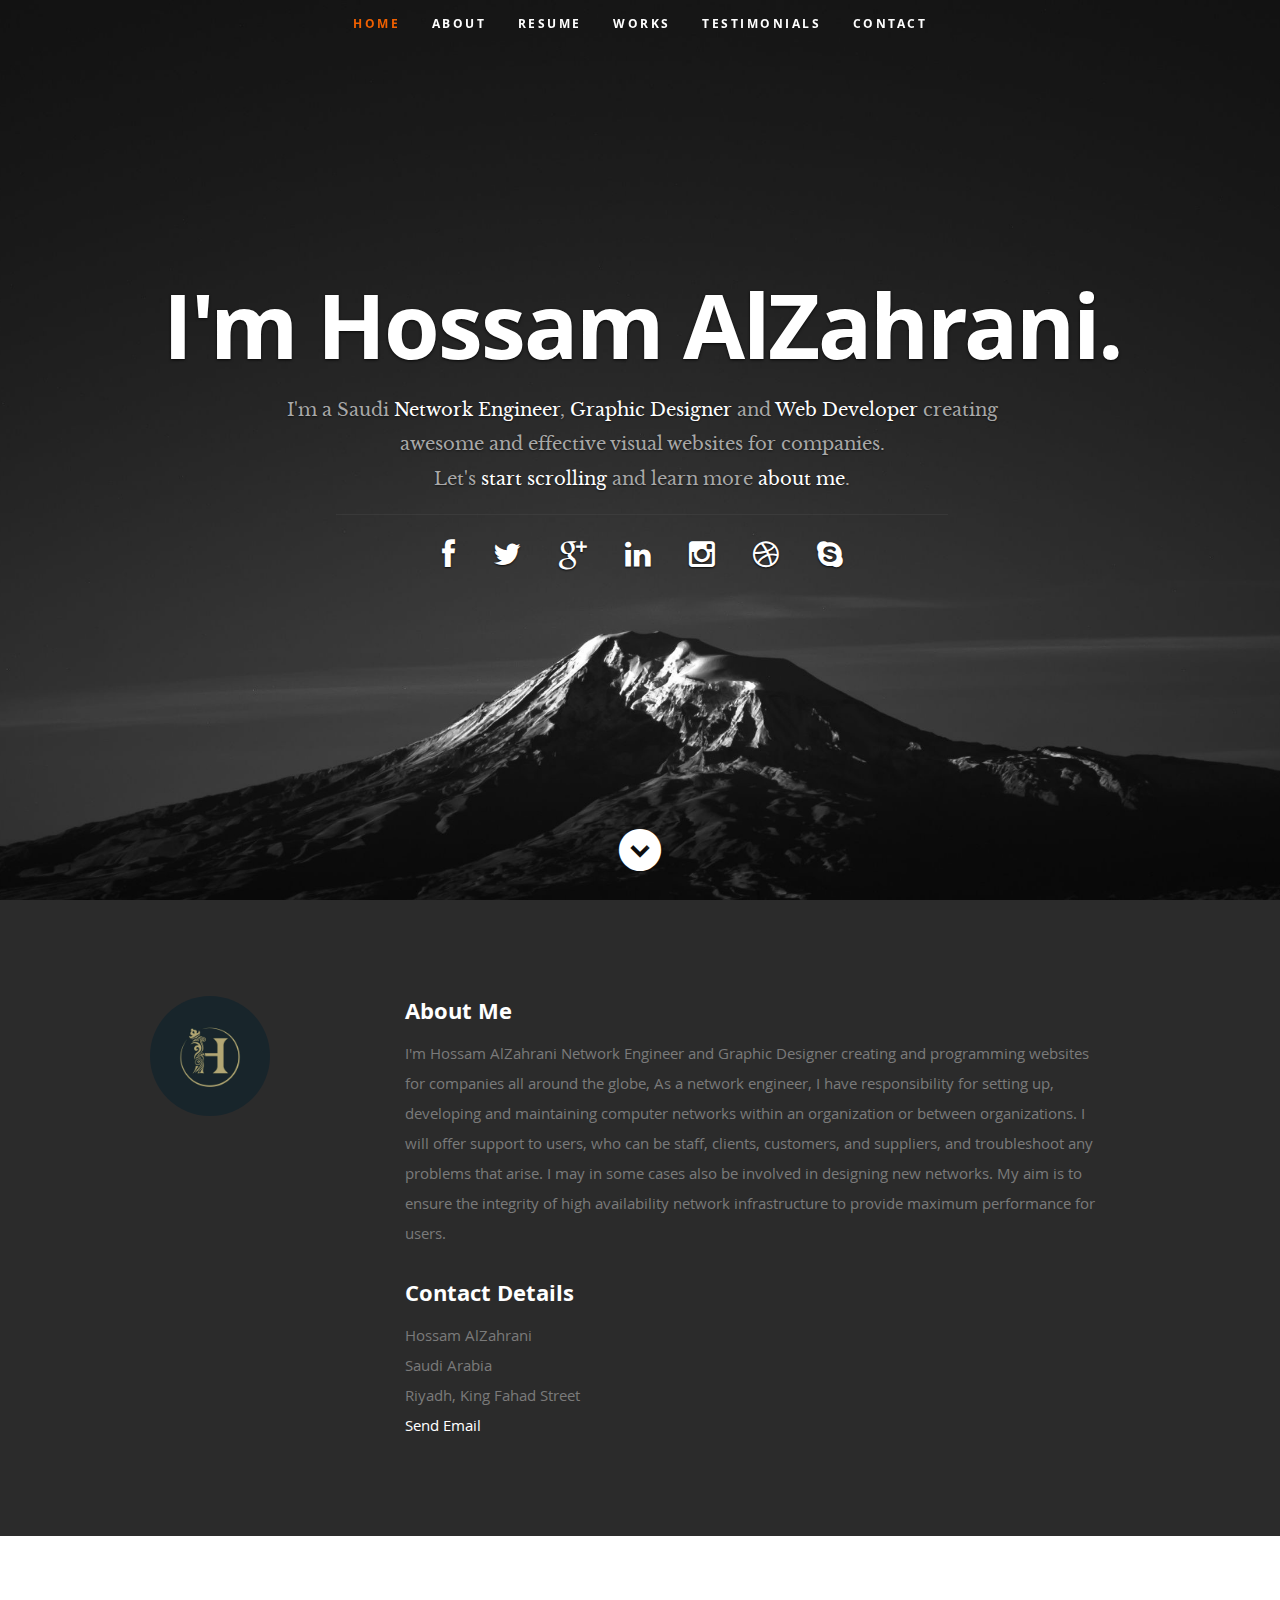
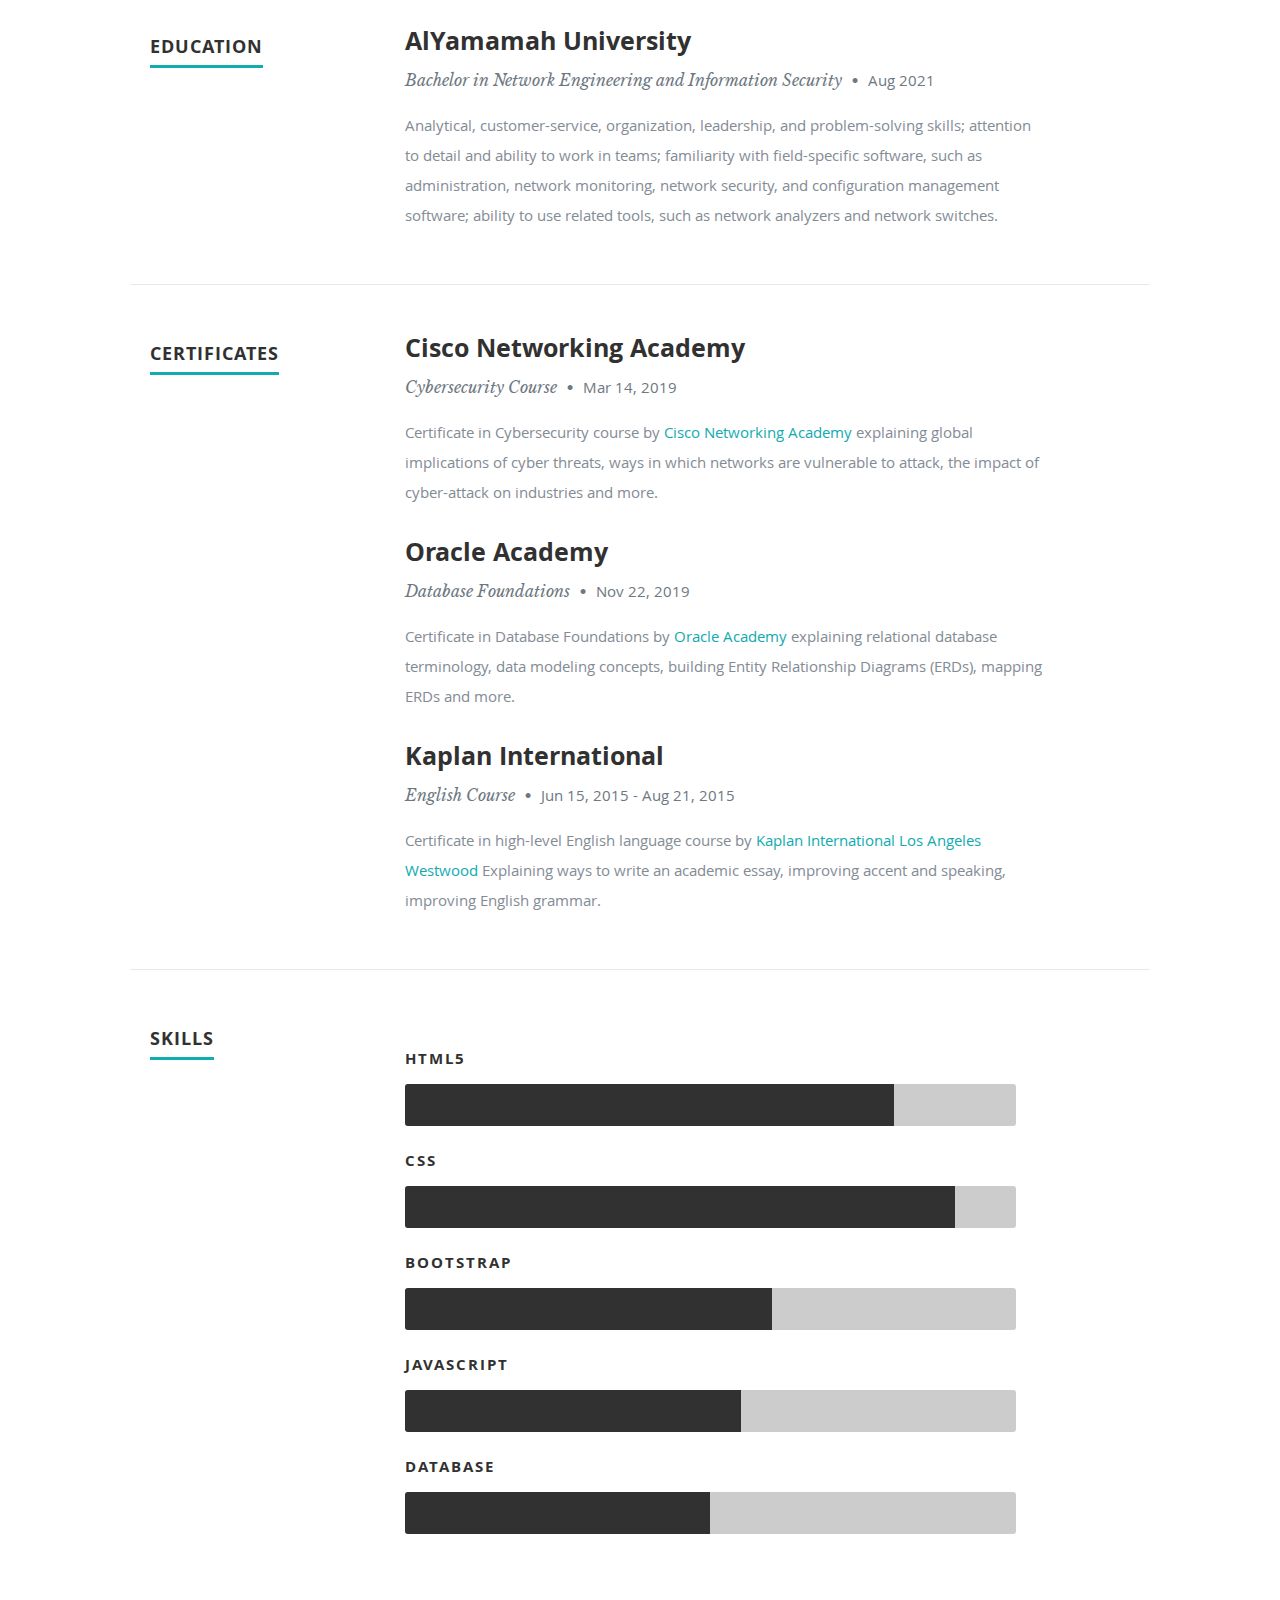
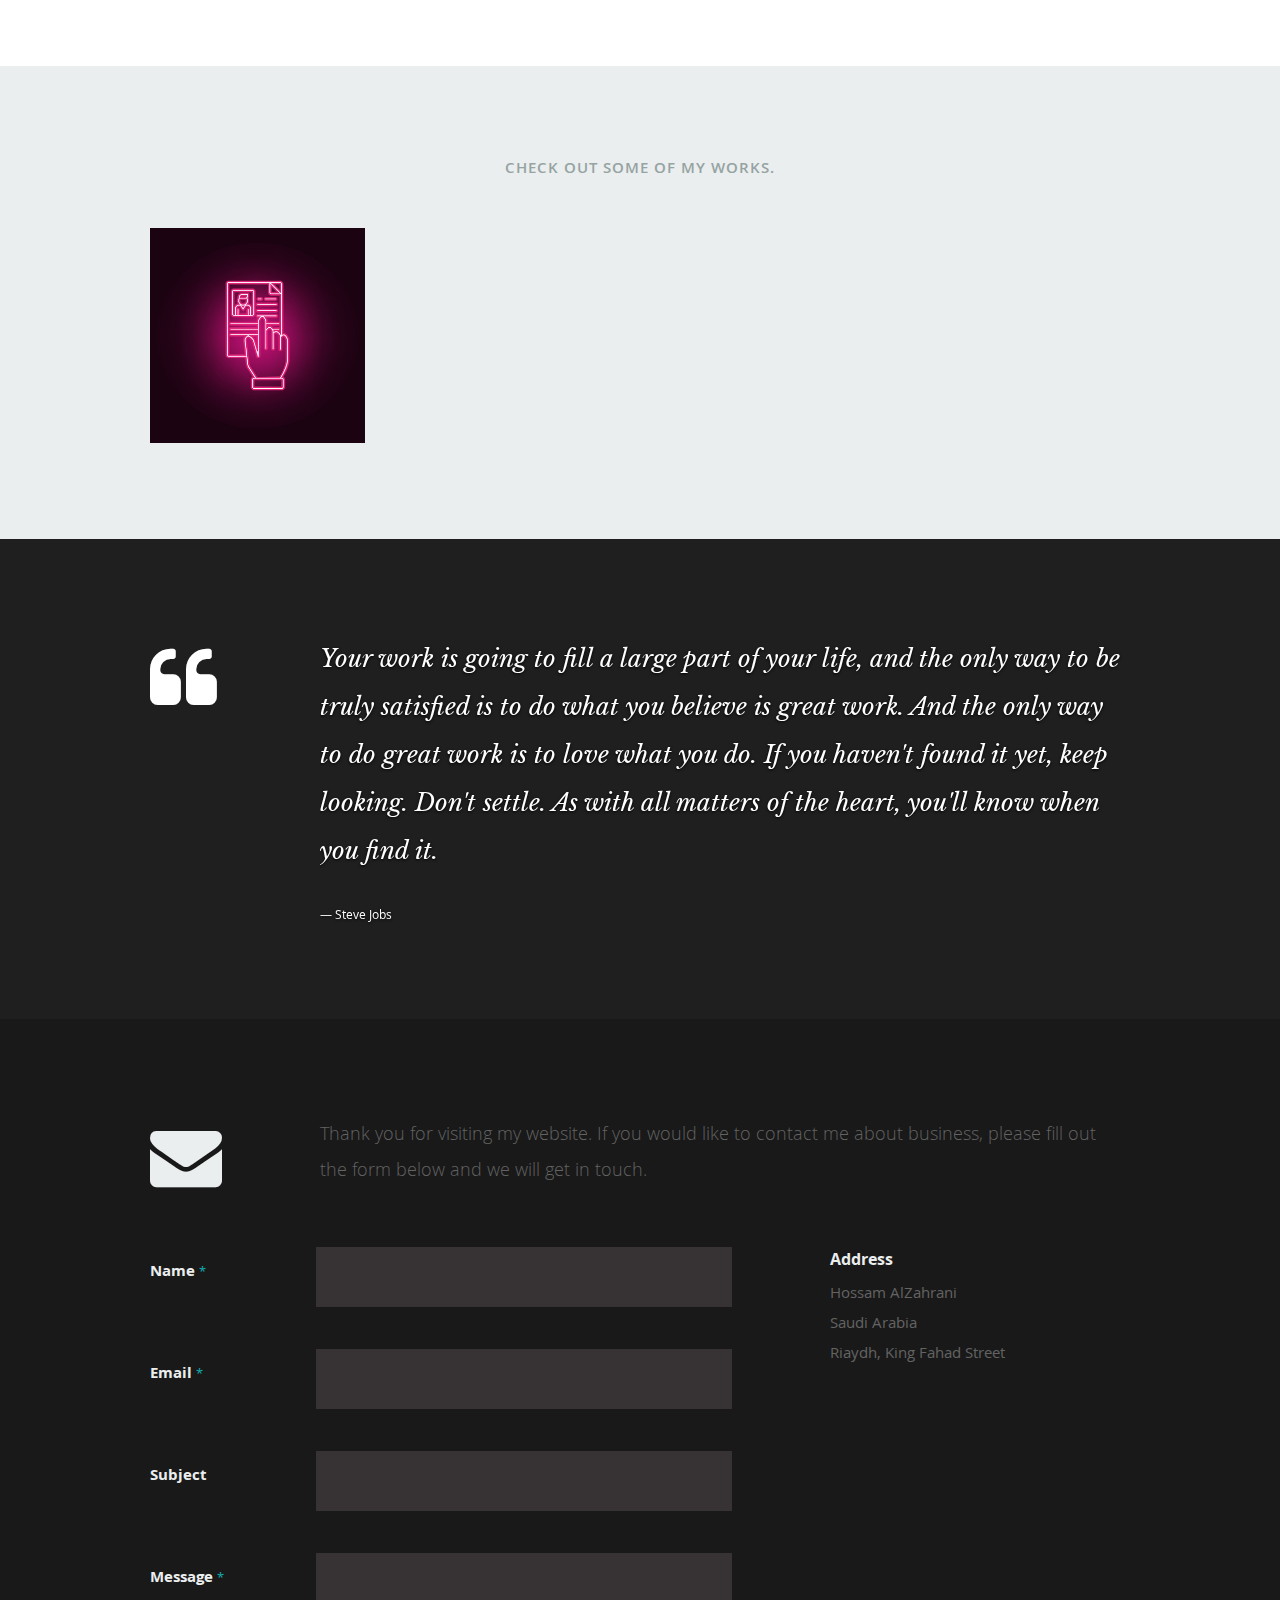
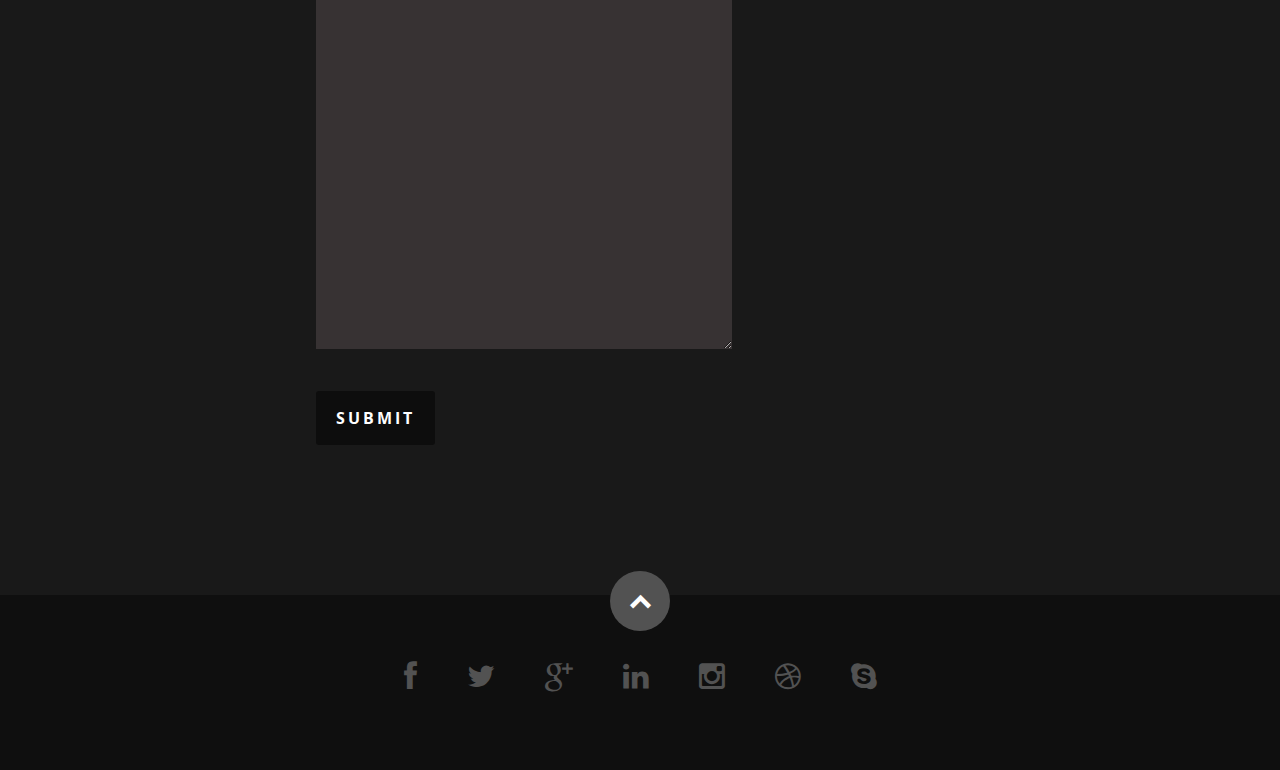
<file: index.html>
<!DOCTYPE html>
<html class="no-js" lang="en"> 
<head>

   
   <meta charset="utf-8">
	<title>Hossam AlZahrani</title>
	<meta name="description" content="">
	<meta name="author" content="">


	<meta name="viewport" content="width=device-width, initial-scale=1, maximum-scale=1">

	
   <link rel="stylesheet" href="css/default.css">
	<link rel="stylesheet" href="css/layout.css">
   <link rel="stylesheet" href="css/media-queries.css">
   <link rel="stylesheet" href="css/magnific-popup.css">

   
	<script src="js/modernizr.js"></script>

   
	<link rel="shortcut icon" href="images/favicon.png" >

</head>

<body>

   
   <header id="home">

      <nav id="nav-wrap">

         <a class="mobile-btn" href="#nav-wrap" title="Show navigation">Show navigation</a>
	      <a class="mobile-btn" href="#" title="Hide navigation">Hide navigation</a>

         <ul id="nav" class="nav">
            <li class="current"><a class="smoothscroll" href="#home">Home</a></li>
            <li><a class="smoothscroll" href="#about">About</a></li>
	         <li><a class="smoothscroll" href="#resume">Resume</a></li>
            <li><a class="smoothscroll" href="#portfolio">Works</a></li>
            <li><a class="smoothscroll" href="#testimonials">Testimonials</a></li>
            <li><a class="smoothscroll" href="#contact">Contact</a></li>
         </ul> 

      </nav> 

      <div class="row banner">
         <div class="banner-text">
            <h1 class="responsive-headline">I'm Hossam AlZahrani.</h1>
            <h3>I'm a Saudi <span>Network Engineer</span>, <span>Graphic Designer</span> and <span>Web Developer</span> creating awesome and effective visual websites for companies. <br> Let's <a class="smoothscroll" href="#about">start scrolling</a>
            and learn more <a class="smoothscroll" href="#about">about me</a>.</h3>
            <hr />
             
             
            <ul class="social">
               <li><a href="https://www.facebook.com/" target="_blank"><i class="fa fa-facebook"></i></a></li>
               <li><a href="https://twitter.com/" target="_blank"><i class="fa fa-twitter"></i></a></li>
               <li><a href="https://plus.google.com/" target="_blank"><i class="fa fa-google-plus"></i></a></li>
               <li><a href="https://www.linkedin.com/" target="_blank"><i class="fa fa-linkedin"></i></a></li>
               <li><a href="https://www.instagram.com/" target="_blank"><i class="fa fa-instagram"></i></a></li>
               <li><a href="https://dribbble.com/" target="_blank"><i class="fa fa-dribbble"></i></a></li>
               <li><a href="https://www.skype.com/en/" target="_blank"><i class="fa fa-skype"></i></a></li>
            </ul>
         </div>
      </div>

      <p class="scrolldown">
         <a class="smoothscroll" href="#about"><i class="icon-down-circle"></i></a>
      </p>

   </header> 


   
   <section id="about">

      <div class="row">

         <div class="three columns">

            <img class="profile-pic"  src="images/profilepic.jpg" alt="" />

         </div>

         <div class="nine columns main-col">

            <h2>About Me</h2>

            <p>I'm Hossam AlZahrani Network Engineer and Graphic Designer creating and programming websites for companies all around the globe, As a network engineer, I have responsibility for setting up, developing and maintaining computer networks within an organization or between organizations. I will offer support to users, who can be staff, clients, customers, and suppliers, and troubleshoot any problems that arise. I may in some cases also be involved in designing new networks. My aim is to ensure the integrity of high availability network infrastructure to provide maximum performance for users.
            </p>

            <div class="row">

               <div class="columns contact-details">

                  <h2>Contact Details</h2>
                  <p class="address">
						   <span>Hossam AlZahrani</span><br>
						   <span>Saudi Arabia<br>
						         Riyadh, King Fahad Street
                     </span><br>
                     <span><a class="smoothscroll" href="#contact">Send Email</a></span>
					   </p>

               </div>

               

            </div> 

         </div> 

      </div>

   </section> 


   
   <section id="resume">

      
      <div class="row education">

         <div class="three columns header-col">
            <h1><span>Education</span></h1>
         </div>

         <div class="nine columns main-col">

            <div class="row item">

               <div class="twelve columns">

                  <h3>AlYamamah University</h3>
                  <p class="info">Bachelor in Network Engineering and Information Security <span>&bull;</span> <em class="date">Aug 2021</em></p>

                  <p>
                  Analytical, customer-service, organization, leadership, and problem-solving skills; attention to detail and ability to work in teams; familiarity with field-specific software, such as administration, network monitoring, network security, and configuration management software; ability to use related tools, such as network analyzers and network switches.
                  </p>

               </div>

            </div> 

            

         </div> 

      </div> 


     
      <div class="row work">

         <div class="three columns header-col">
            <h1><span>Certificates</span></h1>
         </div>

         <div class="nine columns main-col">

            

            <div class="row item">

               <div class="twelve columns">

                  <h3>Cisco Networking Academy</h3>
                  <p class="info">Cybersecurity Course <span>&bull;</span> <em class="date">Mar 14, 2019</em></p>

                  <p>
                  Certificate in Cybersecurity course by <a href="https://www.netacad.com/" target="_blank">Cisco Networking Academy</a> explaining global implications of cyber threats, ways in which networks are vulnerable to attack, the impact of cyber-attack on industries and more.
                  </p>

               </div>

            </div> 
             
             <div class="row item">

               <div class="twelve columns">

                  <h3>Oracle Academy</h3>
                  <p class="info">Database Foundations <span>&bull;</span> <em class="date">Nov 22, 2019</em></p>

                  <p>
                  Certificate in Database Foundations by <a href="https://www.oracle.com/index.html" target="_blank">Oracle Academy</a> explaining relational database terminology, data modeling concepts, building Entity Relationship Diagrams (ERDs), mapping ERDs and more.
                  </p>

               </div>

            </div> 
             
             <div class="row item">

               <div class="twelve columns">

                  <h3>Kaplan International</h3>
                  <p class="info">English Course <span>&bull;</span> <em class="date">Jun 15, 2015 - Aug 21, 2015</em></p>

                  <p>
                  Certificate in high-level English language course by <a href="https://www.kaplanpathways.com/" target="_blank">Kaplan International Los Angeles Westwood </a>Explaining ways to write an academic essay, improving accent and speaking, improving English grammar.
                  </p>

               </div>

            </div> 

         </div> 

      </div> 


      <div class="row skill">

         <div class="three columns header-col">
            <h1><span>Skills</span></h1>
         </div>

         <div class="nine columns main-col">

            <p> </p>

				<div class="bars">

				   <ul class="skills">
                       <li><span class="bar-expand html5"></span><em>HTML5</em></li>
                       <li><span class="bar-expand css"></span><em>CSS</em></li>
					   <li><span class="bar-expand photoshop"></span><em>Bootstrap</em></li>
                  <li><span class="bar-expand illustrator"></span><em>Javascript</em></li>
						<li><span class="bar-expand wordpress"></span><em>Database</em></li>
					
					</ul>

				</div>

			</div> 

      </div> 

   </section> 


   
   <section id="portfolio">

      <div class="row">

         <div class="twelve columns collapsed">

            <h1>Check Out Some of My Works.</h1>

            
            <div id="portfolio-wrapper" class="bgrid-quarters s-bgrid-thirds cf">
                
                <div class="columns portfolio-item">
                  <div class="item-wrap">

                     <a href="#modal-07" title="CV">
                        <img alt="icon" src="images/cv-icon.jpg">
                        <div class="overlay">
                           <div class="portfolio-item-meta">
          					      <h5>CV</h5>
                              <p>Information</p>
          					   </div>
                        </div>
                        <div class="link-icon"><i class="icon-plus"></i></div>
                     </a>

                  </div>
          		</div> 
                
            </div> 

         </div> 

         
          <div id="modal-07" class="popup-modal mfp-hide">

		      <img class="scale-with-grid" src="images/cv-icon.jpg" alt="icon" />

		      <div class="description-box">
			      <h4>CV</h4>
			      <p>Online CV.</p>
               <span class="categories"><i class="fa fa-tag"></i>Business</span>
		      </div>

            <div class="link-box">
               <a href="CV.html" target="_blank">Details</a>
		         <a class="popup-modal-dismiss">Close</a>
            </div>

	      </div>

      </div> 

   </section> 


   <section id="testimonials">

      <div class="text-container">

         <div class="row">

            <div class="two columns header-col">

               <h1><span>Client Testimonials</span></h1>

            </div>

            <div class="ten columns flex-container">

               <div class="flexslider">

                  <ul class="slides">

                     <li>
                        <blockquote>
                           <p>Your work is going to fill a large part of your life, and the only way to be truly satisfied is
                           to do what you believe is great work. And the only way to do great work is to love what you do.
                           If you haven't found it yet, keep looking. Don't settle. As with all matters of the heart, you'll know when you find it.
                           </p>
                           <cite>Steve Jobs</cite>
                        </blockquote>
                     </li> 


                  </ul>

               </div>

            </div> 

         </div> 

       </div>  

   </section> 


   
   <section id="contact">

         <div class="row section-head">

            <div class="two columns header-col">

               <h1><span>Get In Touch.</span></h1>

            </div>

            <div class="ten columns">

                  <p class="lead">Thank you for visiting my website. If you would like to contact me about business, please fill out the form below and we will get in touch.
                  </p>

            </div>

         </div>

         <div class="row">

            <div class="eight columns">

          
               <form action="" method="post" id="contactForm" name="contactForm">
					<fieldset>

                  <div>
						   <label for="contactName">Name <span class="required">*</span></label>
						   <input type="text" value="" size="35" id="contactName" name="contactName">
                  </div>

                  <div>
						   <label for="contactEmail">Email <span class="required">*</span></label>
						   <input type="text" value="" size="35" id="contactEmail" name="contactEmail">
                  </div>

                  <div>
						   <label for="contactSubject">Subject</label>
						   <input type="text" value="" size="35" id="contactSubject" name="contactSubject">
                  </div>

                  <div>
                     <label for="contactMessage">Message <span class="required">*</span></label>
                     <textarea cols="50" rows="15" id="contactMessage" name="contactMessage"></textarea>
                  </div>

                  <div>
                     <button class="submit">Submit</button>
                     <span id="image-loader">
                        <img alt="" src="images/loader.gif">
                     </span>
                  </div>

					</fieldset>
				   </form> 

             
               <div id="message-warning"> Error boy</div>
            
				   <div id="message-success">
                  <i class="fa fa-check"></i>Your message was sent, thank you!<br>
				   </div>

            </div>


            <aside class="four columns footer-widgets">

               <div class="widget widget_contact">

					   <h4>Address</h4>
					   <p class="address">
						   Hossam AlZahrani<br>
						   Saudi Arabia <br>
						   Riaydh, King Fahad Street<br>
					   </p>

				   </div>

            

            </aside>

      </div>

   </section> 


   
   <footer>

      <div class="row">

         <div class="twelve columns">

            <ul class="social-links">
               <li><a href="https://www.facebook.com/" target="_blank"><i class="fa fa-facebook"></i></a></li>
               <li><a href="https://twitter.com/" target="_blank"><i class="fa fa-twitter"></i></a></li>
               <li><a href="https://plus.google.com/" target="_blank"><i class="fa fa-google-plus"></i></a></li>
               <li><a href="https://www.linkedin.com/" target="_blank"><i class="fa fa-linkedin"></i></a></li>
               <li><a href="https://www.instagram.com/" target="_blank"><i class="fa fa-instagram"></i></a></li>
               <li><a href="https://dribbble.com/" target="_blank"><i class="fa fa-dribbble"></i></a></li>
               <li><a href="https://www.skype.com/en/" target="_blank"><i class="fa fa-skype"></i></a></li>
            </ul>

            

         </div>

         <div id="go-top"><a class="smoothscroll" title="Back to Top" href="#home"><i class="icon-up-open"></i></a></div>

      </div>

   </footer> 

   
   <script src="http://ajax.googleapis.com/ajax/libs/jquery/1.10.2/jquery.min.js"></script>
   <script>window.jQuery || document.write('<script src="js/jquery-1.10.2.min.js"><\/script>')</script>
   <script type="text/javascript" src="js/jquery-migrate-1.2.1.min.js"></script>

   <script src="js/jquery.flexslider.js"></script>
   <script src="js/waypoints.js"></script>
   <script src="js/jquery.fittext.js"></script>
   <script src="js/magnific-popup.js"></script>
   <script src="js/init.js"></script>

</body>

</html>
</file>
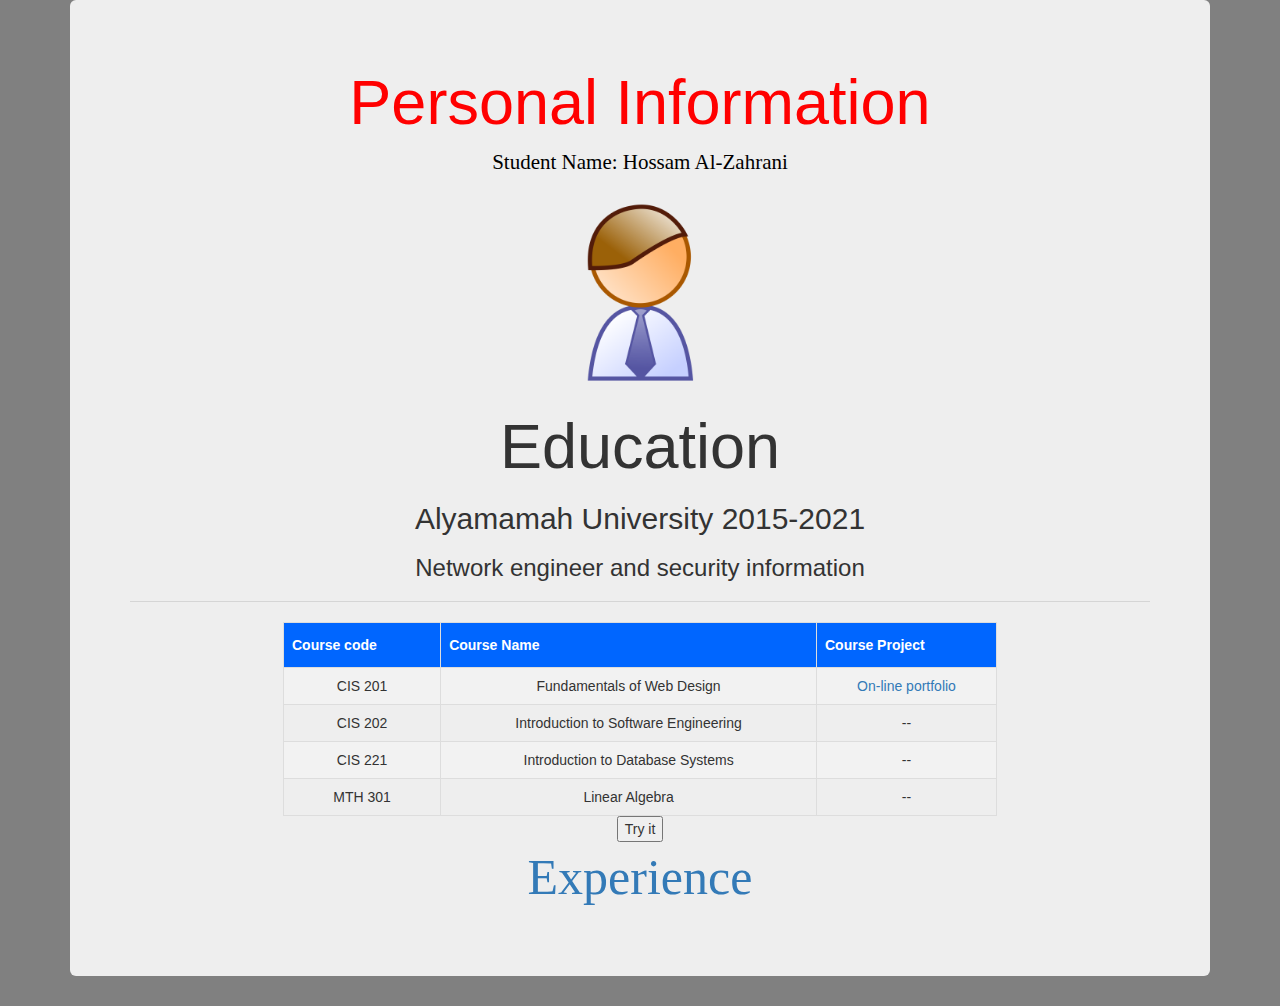
<file: Assignment.html>
<!DOCTYPE html>
<html lang="en">
<head>

  <title>Class Assignment</title>
<style>
img {
  display: block;
  margin-left: auto;
  margin-right: auto;
}

div.container {
  text-align: center;
}

p  {
  color: Black;
  font-family: verdana;
  font-size: 160%;
}

table#Education  {
    text-align:center; 
    margin-left:auto; 
    margin-right:auto; 
    width:70%;
  }

#Education {
  font-family: "Trebuchet MS", Arial, Helvetica, sans-serif;
  border-collapse: collapse;
  width: 70%;
}

#Education td, #Education th {
  border: 1px solid #ddd;
  padding: 8px;
}

#Education tr:nth-child(even){background-color: #f2f2f2;}

#Education tr:hover {background-color: #ddd;}

#Education th {
  padding-top: 12px;
  padding-bottom: 12px;
  text-align: left;
  background-color: #0066FF;
  color: white;
}

</style>

  <meta charset="utf-8">
  <meta name="viewport" content="width=device-width, initial-scale=1">
  <link rel="stylesheet" href="https://maxcdn.bootstrapcdn.com/bootstrap/3.3.7/css/bootstrap.min.css">
  <script src="https://ajax.googleapis.com/ajax/libs/jquery/3.2.0/jquery.min.js"></script>
  <script src="https://maxcdn.bootstrapcdn.com/bootstrap/3.3.7/js/bootstrap.min.js"></script>
</head>
<body style="background-color:grey;">

<div class="container">
  <div class="jumbotron">
   <h1 style="color:Red;"> Personal Information </h1> 
     <p>Student Name: Hossam Al-Zahrani</p>
    <img src="personal.png" alt="this is a personal photo" style="width:200px;height:200px;">


  
<h1>Education</h1>
<h2>Alyamamah University 2015-2021</h2>
<h3>Network engineer and security information</h3>      
      



<hr>


<table id="Education">
  <tr>
    <th>Course code</th>
    <th>Course Name</th>
    <th>Course Project</th>
  </tr>
  <tr>
    <td>CIS 201</td>
    <td>Fundamentals of Web Design </td>
    <td><a href="website.html">On-line portfolio</a></td>
  </tr>
  <tr>
    <td>CIS 202</td>
    <td>Introduction to Software Engineering</td>
    <td>--</td>
  </tr>
  <tr>
    <td>CIS 221</td>
    <td>Introduction to Database Systems</td>
    <td>--</td>
  </tr>
  <tr>
    <td>MTH 301</td>
    <td>Linear Algebra</td>
    <td>--</td>
  </tr>
    
    
  
</table>
      <button type="button" onclick="myFunction()">Try it</button>

<script>
function myFunction() {
  var table = document.getElementById("Education");
  var row = table.insertRow(0);
  var cell1 = row.insertCell(0);
  var cell2 = row.insertCell(1);
  var cell3 = row.insertCell(2);    
  cell1.innerHTML = "NEW CELL1";
  cell2.innerHTML = "NEW CELL2";
  cell3.innerHTML = "NEW CELL3";    
}
</script>

 <p style="font-size:50px;"> <a href="Experience.html">Experience</a> </p>

    </div>
 
</div>



</body>
</html>
</file>
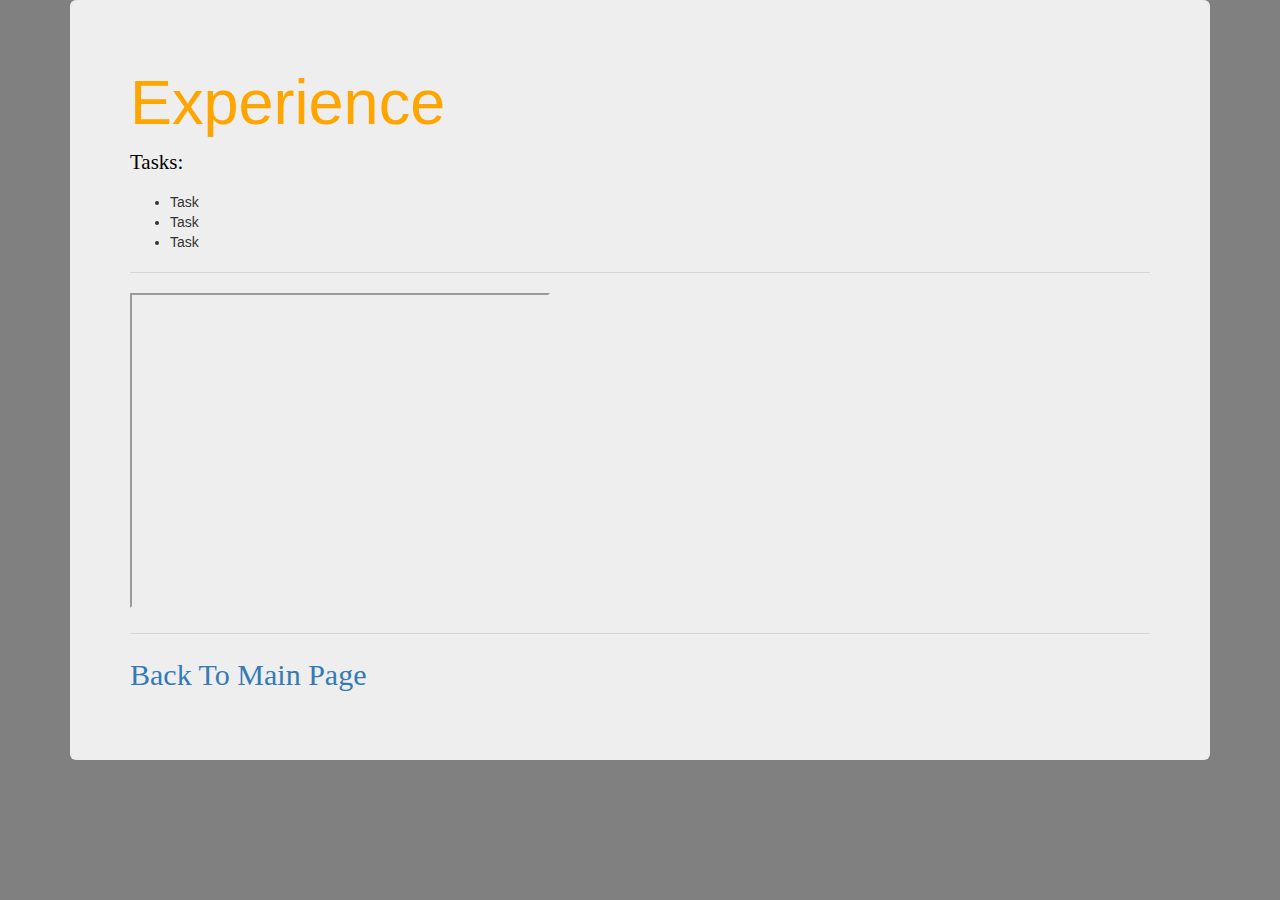
<file: Experience.html>
<!DOCTYPE html>
<html lang="en">
<head>

  <title>Experience</title>
<style>
img {
  display: block;
  margin-left: auto;
  margin-right: auto;
}

div.container {
  text-align: left;
}

p  {
  color: Black;
  font-family: verdana;
  font-size: 160%;
}



</style>

  <meta charset="utf-8">
  <meta name="viewport" content="width=device-width, initial-scale=1">
  <link rel="stylesheet" href="https://maxcdn.bootstrapcdn.com/bootstrap/3.3.7/css/bootstrap.min.css">
  <script src="https://ajax.googleapis.com/ajax/libs/jquery/3.2.0/jquery.min.js"></script>
  <script src="https://maxcdn.bootstrapcdn.com/bootstrap/3.3.7/js/bootstrap.min.js"></script>
</head>
<body style="background-color:grey;">

<div class="container">
  <div class="jumbotron">
   <h1 style="color:orange;"> Experience </h1> 
     <p> Tasks: </p>
        <ul>
      <li> Task </li>
      <li> Task </li>
      <li> Task </li>
        </ul>

<hr>

<iframe width="420" height="315"
src="https://www.youtube.com/embed/HjYLY3BGDY4?autoplay=1">
</iframe>



<hr>


<p style="font-size:30px;"> <a href="Assignment.html">Back To Main Page</a> </p>
 
    </div>
 
</div>



</body>
</html>
</file>
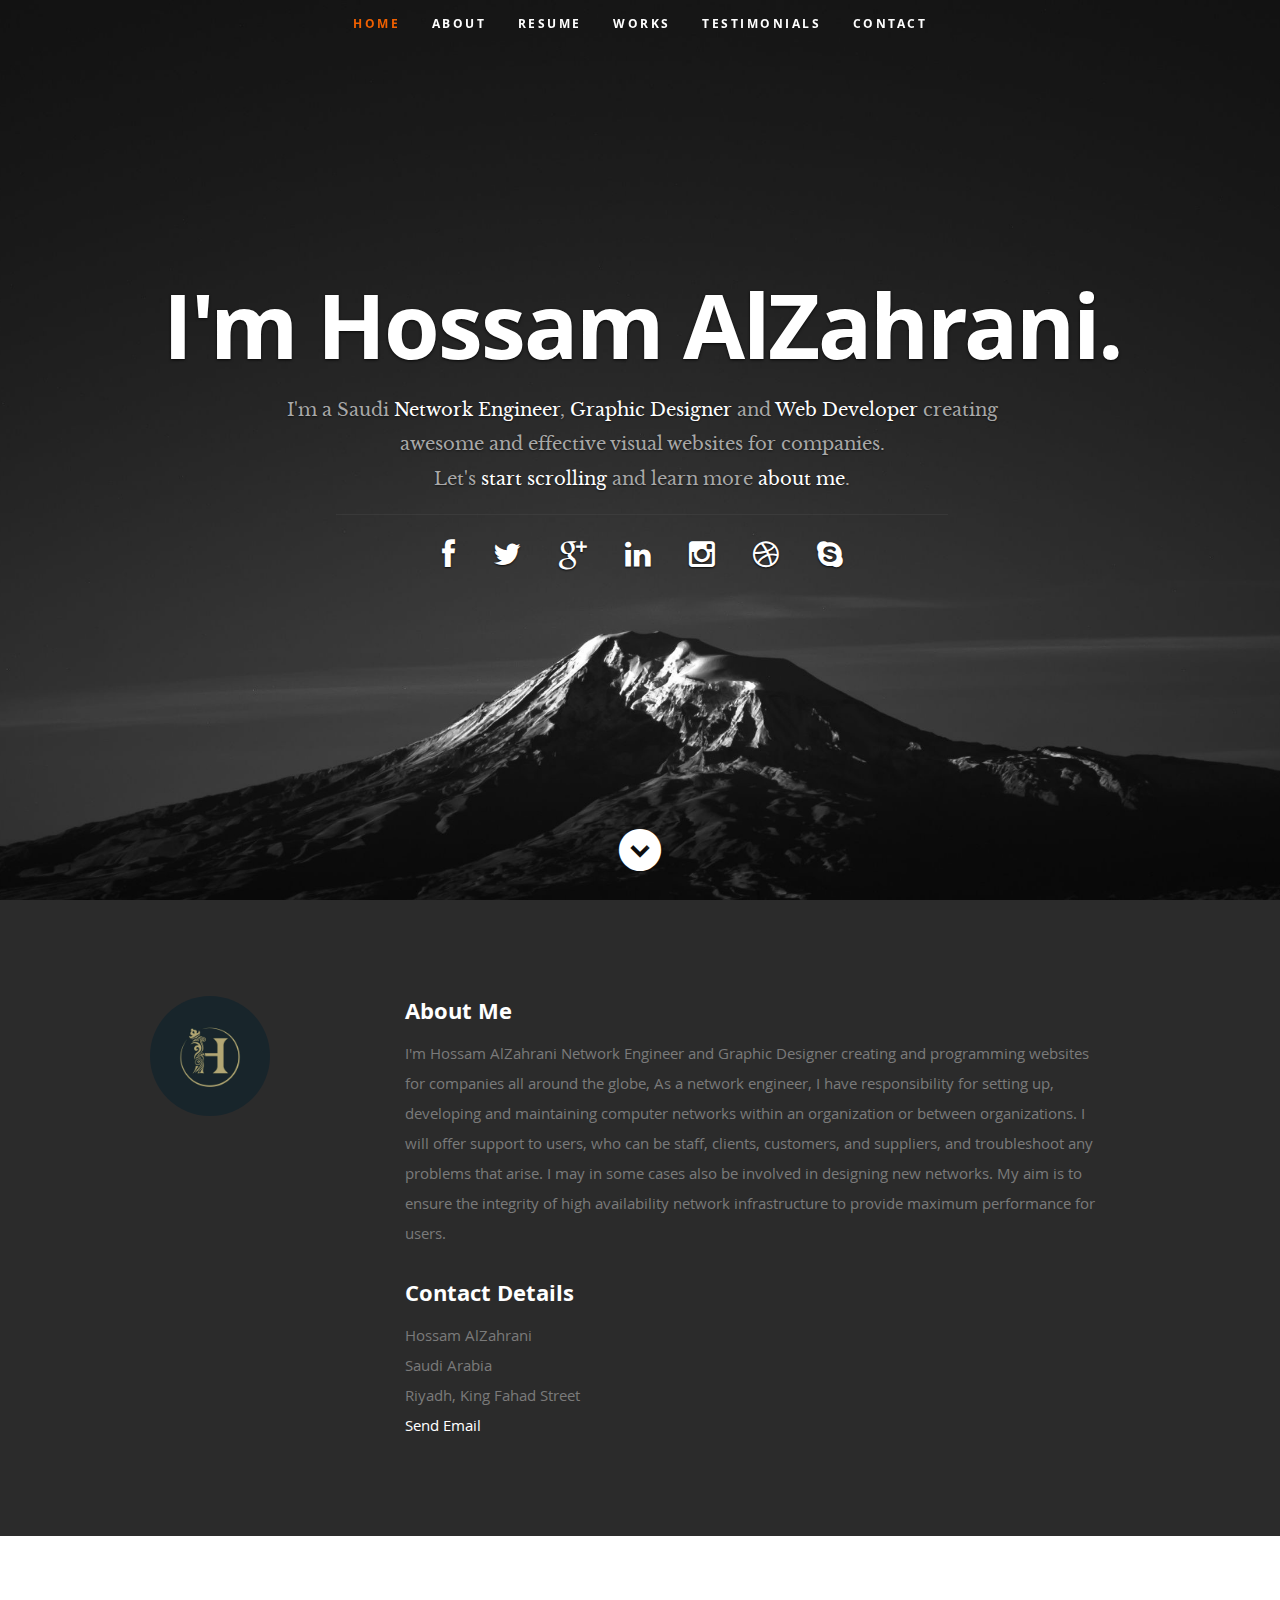
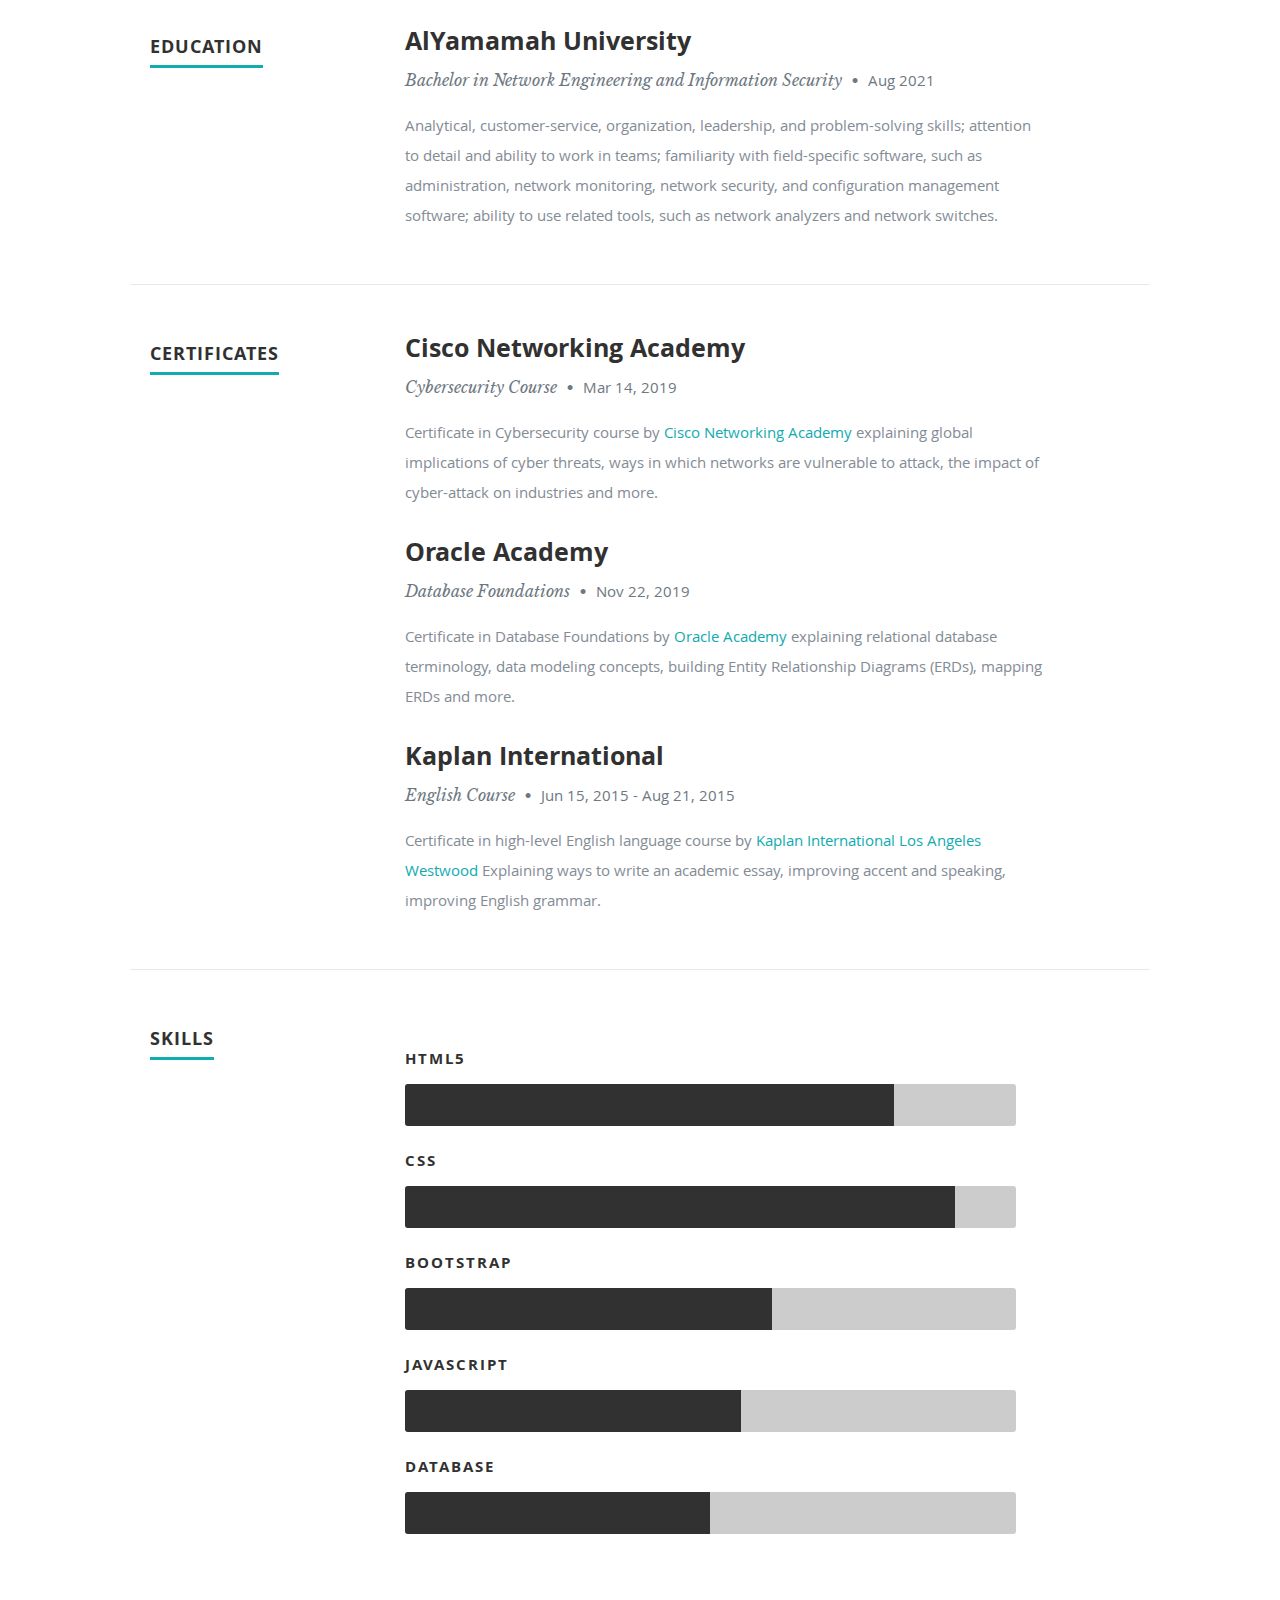
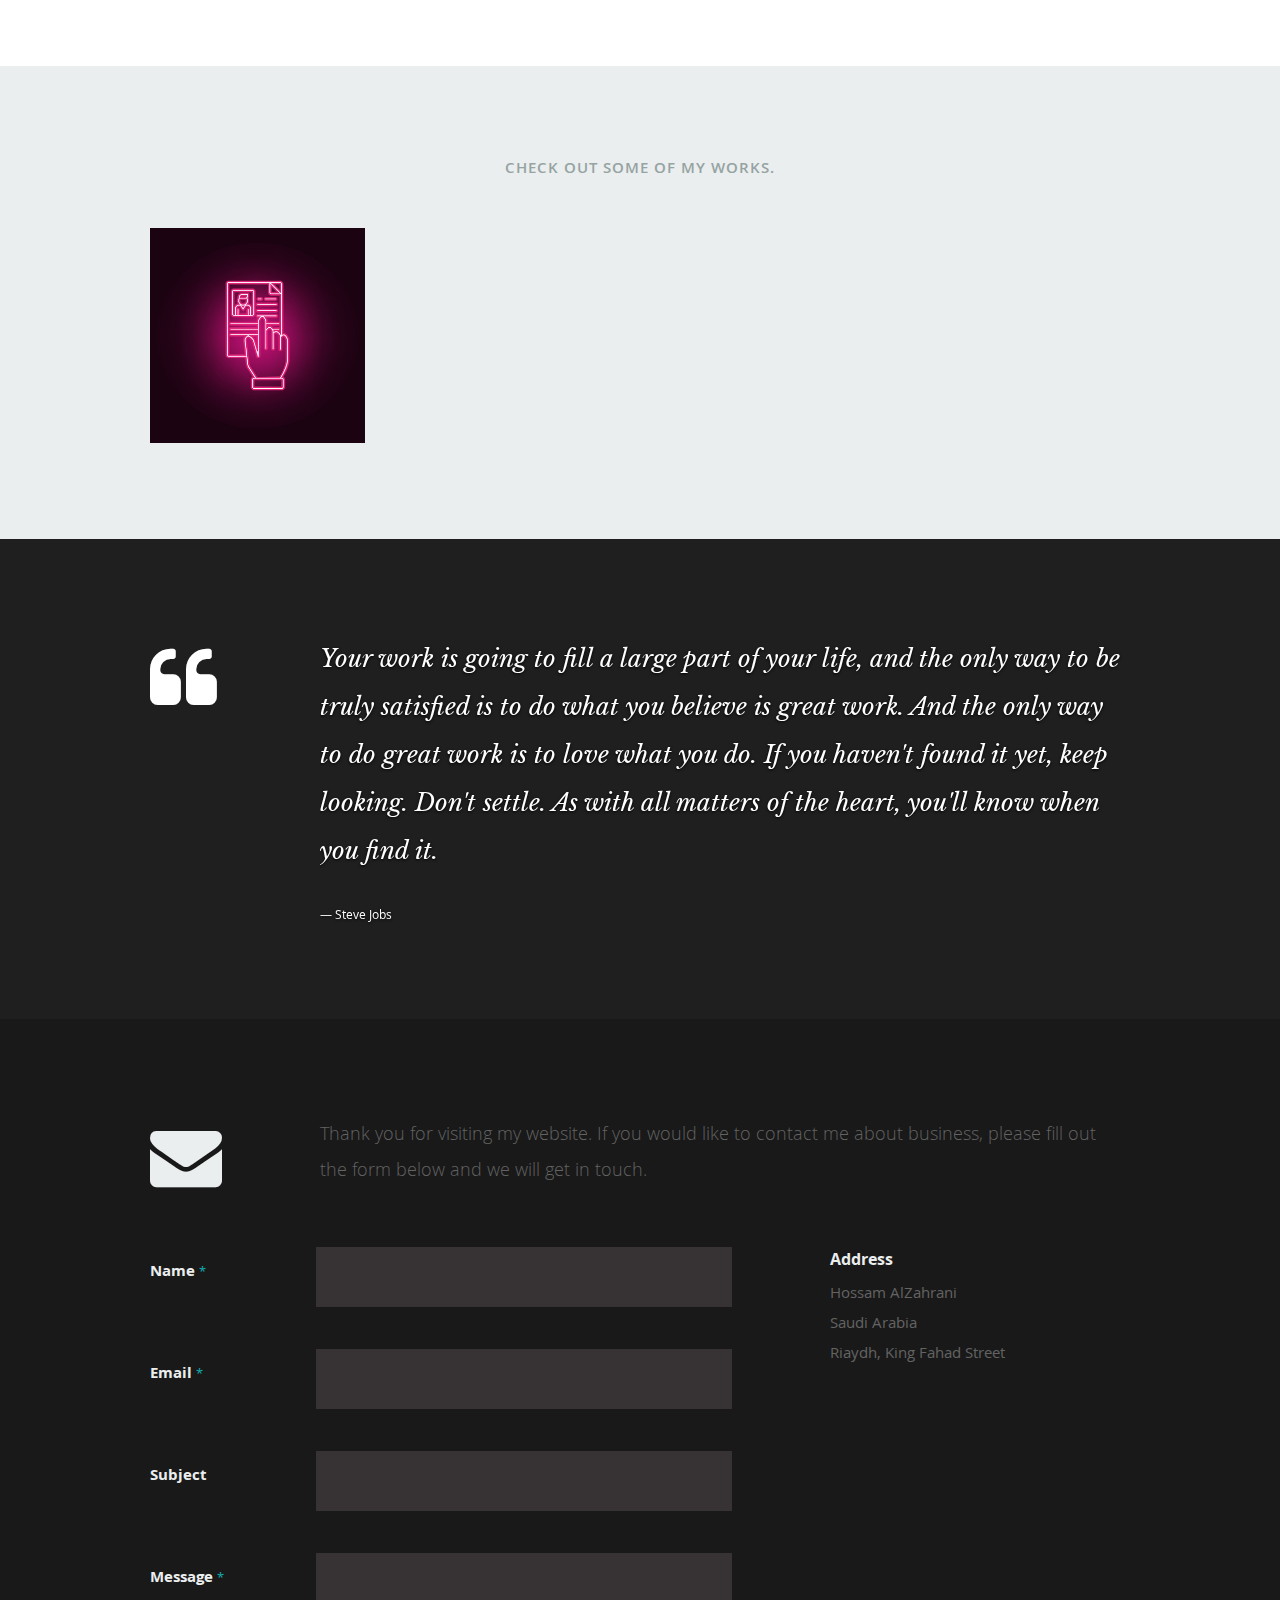
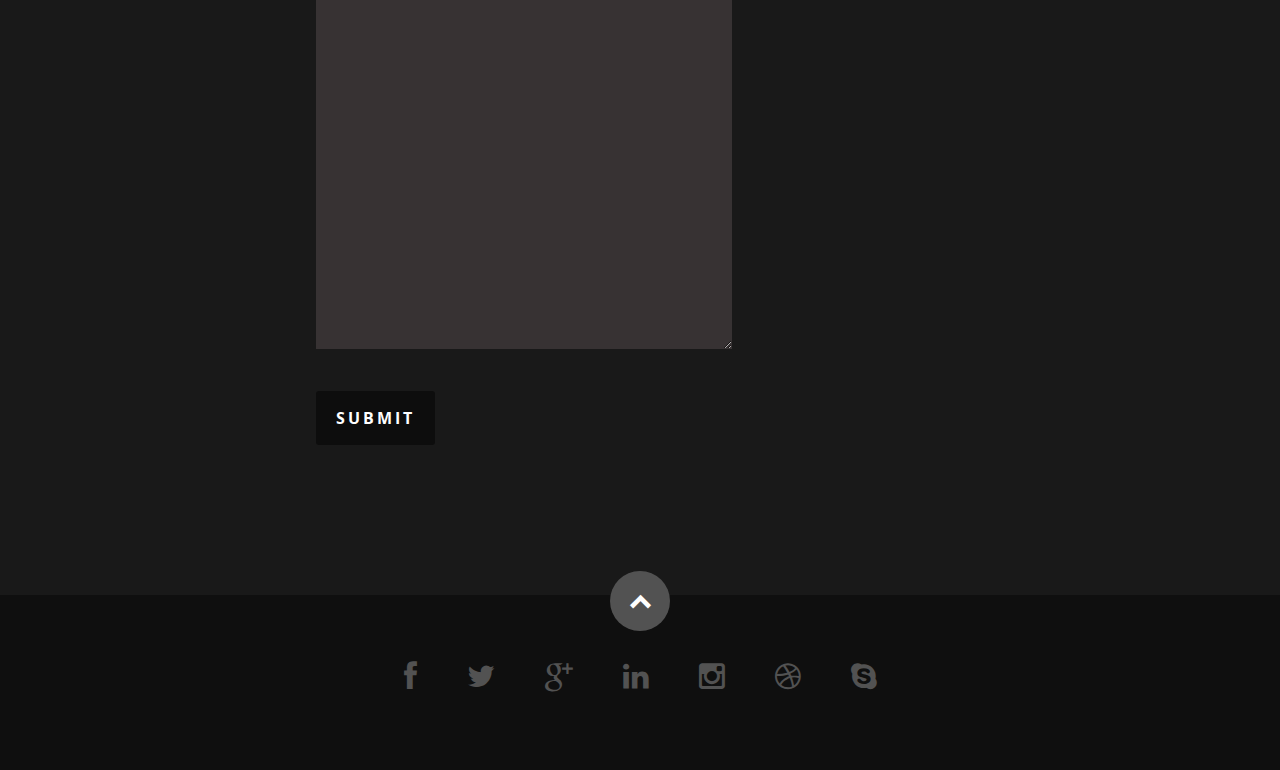
<file: Website.html>
<!DOCTYPE html>
<html class="no-js" lang="en"> 
<head>

   <!--- Basic Page Needs
   ================================================== -->
   <meta charset="utf-8">
	<title>Hossam AlZahrani</title>
	<meta name="description" content="">
	<meta name="author" content="">

   <!-- Mobile Specific Metas
   ================================================== -->
	<meta name="viewport" content="width=device-width, initial-scale=1, maximum-scale=1">

	<!-- CSS
    ================================================== -->
   <link rel="stylesheet" href="css/default.css">
	<link rel="stylesheet" href="css/layout.css">
   <link rel="stylesheet" href="css/media-queries.css">
   <link rel="stylesheet" href="css/magnific-popup.css">

   <!-- Script
   ================================================== -->
	<script src="js/modernizr.js"></script>

   <!-- Favicons
	================================================== -->
	<link rel="shortcut icon" href="images/favicon.png" >

</head>

<body>

   <!-- Header
   ================================================== -->
   <header id="home">

      <nav id="nav-wrap">

         <a class="mobile-btn" href="#nav-wrap" title="Show navigation">Show navigation</a>
	      <a class="mobile-btn" href="#" title="Hide navigation">Hide navigation</a>

         <ul id="nav" class="nav">
            <li class="current"><a class="smoothscroll" href="#home">Home</a></li>
            <li><a class="smoothscroll" href="#about">About</a></li>
	         <li><a class="smoothscroll" href="#resume">Resume</a></li>
            <li><a class="smoothscroll" href="#portfolio">Works</a></li>
            <li><a class="smoothscroll" href="#testimonials">Testimonials</a></li>
            <li><a class="smoothscroll" href="#contact">Contact</a></li>
         </ul> <!-- end #nav -->

      </nav> <!-- end #nav-wrap -->

      <div class="row banner">
         <div class="banner-text">
            <h1 class="responsive-headline">I'm Hossam AlZahrani.</h1>
            <h3>I'm a Saudi <span>Network Engineer</span>, <span>Graphic Designer</span> and <span>Web Developer</span> creating awesome and effective visual websites for companies. <br> Let's <a class="smoothscroll" href="#about">start scrolling</a>
            and learn more <a class="smoothscroll" href="#about">about me</a>.</h3>
            <hr />
             
             <!-- I will fill the social media later when i secure the http
   ================================================== -->
            <ul class="social">
               <li><a href="https://www.facebook.com/" target="_blank"><i class="fa fa-facebook"></i></a></li>
               <li><a href="https://twitter.com/" target="_blank"><i class="fa fa-twitter"></i></a></li>
               <li><a href="https://plus.google.com/" target="_blank"><i class="fa fa-google-plus"></i></a></li>
               <li><a href="https://www.linkedin.com/" target="_blank"><i class="fa fa-linkedin"></i></a></li>
               <li><a href="https://www.instagram.com/" target="_blank"><i class="fa fa-instagram"></i></a></li>
               <li><a href="https://dribbble.com/" target="_blank"><i class="fa fa-dribbble"></i></a></li>
               <li><a href="https://www.skype.com/en/" target="_blank"><i class="fa fa-skype"></i></a></li>
            </ul>
         </div>
      </div>

      <p class="scrolldown">
         <a class="smoothscroll" href="#about"><i class="icon-down-circle"></i></a>
      </p>

   </header> <!-- Header End -->


   <!-- About Section
   ================================================== -->
   <section id="about">

      <div class="row">

         <div class="three columns">

            <img class="profile-pic"  src="images/profilepic.jpg" alt="" />

         </div>

         <div class="nine columns main-col">

            <h2>About Me</h2>

            <p>I'm Hossam AlZahrani Network Engineer and Graphic Designer creating and programming websites for companies all around the globe, As a network engineer, I have responsibility for setting up, developing and maintaining computer networks within an organization or between organizations. I will offer support to users, who can be staff, clients, customers, and suppliers, and troubleshoot any problems that arise. I may in some cases also be involved in designing new networks. My aim is to ensure the integrity of high availability network infrastructure to provide maximum performance for users.
            </p>

            <div class="row">

               <div class="columns contact-details">

                  <h2>Contact Details</h2>
                  <p class="address">
						   <span>Hossam AlZahrani</span><br>
						   <span>Saudi Arabia<br>
						         Riyadh, King Fahad Street
                     </span><br>
                     <span><a class="smoothscroll" href="#contact">Send Email</a></span>
					   </p>

               </div>

               

            </div> <!-- end row -->

         </div> <!-- end .main-col -->

      </div>

   </section> <!-- About Section End-->


   <!-- Resume Section
   ================================================== -->
   <section id="resume">

      <!-- Education
      ----------------------------------------------- -->
      <div class="row education">

         <div class="three columns header-col">
            <h1><span>Education</span></h1>
         </div>

         <div class="nine columns main-col">

            <div class="row item">

               <div class="twelve columns">

                  <h3>AlYamamah University</h3>
                  <p class="info">Bachelor in Network Engineering and Information Security <span>&bull;</span> <em class="date">Aug 2021</em></p>

                  <p>
                  Analytical, customer-service, organization, leadership, and problem-solving skills; attention to detail and ability to work in teams; familiarity with field-specific software, such as administration, network monitoring, network security, and configuration management software; ability to use related tools, such as network analyzers and network switches.
                  </p>

               </div>

            </div> <!-- item end -->

            

         </div> <!-- main-col end -->

      </div> <!-- End Education -->


      <!-- Work
      ----------------------------------------------- -->
      <div class="row work">

         <div class="three columns header-col">
            <h1><span>Certificates</span></h1>
         </div>

         <div class="nine columns main-col">

            

            <div class="row item">

               <div class="twelve columns">

                  <h3>Cisco Networking Academy</h3>
                  <p class="info">Cybersecurity Course <span>&bull;</span> <em class="date">Mar 14, 2019</em></p>

                  <p>
                  Certificate in Cybersecurity course by <a href="https://www.netacad.com/" target="_blank">Cisco Networking Academy</a> explaining global implications of cyber threats, ways in which networks are vulnerable to attack, the impact of cyber-attack on industries and more.
                  </p>

               </div>

            </div> <!-- item end -->
             
             <div class="row item">

               <div class="twelve columns">

                  <h3>Oracle Academy</h3>
                  <p class="info">Database Foundations <span>&bull;</span> <em class="date">Nov 22, 2019</em></p>

                  <p>
                  Certificate in Database Foundations by <a href="https://www.oracle.com/index.html" target="_blank">Oracle Academy</a> explaining relational database terminology, data modeling concepts, building Entity Relationship Diagrams (ERDs), mapping ERDs and more.
                  </p>

               </div>

            </div> <!-- item end -->
             
             <div class="row item">

               <div class="twelve columns">

                  <h3>Kaplan International</h3>
                  <p class="info">English Course <span>&bull;</span> <em class="date">Jun 15, 2015 - Aug 21, 2015</em></p>

                  <p>
                  Certificate in high-level English language course by <a href="https://www.kaplanpathways.com/" target="_blank">Kaplan International Los Angeles Westwood </a>Explaining ways to write an academic essay, improving accent and speaking, improving English grammar.
                  </p>

               </div>

            </div> <!-- item end -->

         </div> <!-- main-col end -->

      </div> <!-- End Work -->


      <!-- Skills
      ----------------------------------------------- -->
      <div class="row skill">

         <div class="three columns header-col">
            <h1><span>Skills</span></h1>
         </div>

         <div class="nine columns main-col">

            <p> </p>

				<div class="bars">

				   <ul class="skills">
                       <li><span class="bar-expand html5"></span><em>HTML5</em></li>
                       <li><span class="bar-expand css"></span><em>CSS</em></li>
					   <li><span class="bar-expand photoshop"></span><em>Bootstrap</em></li>
                  <li><span class="bar-expand illustrator"></span><em>Javascript</em></li>
						<li><span class="bar-expand wordpress"></span><em>Database</em></li>
					
					</ul>

				</div><!-- end skill-bars -->

			</div> <!-- main-col end -->

      </div> <!-- End skills -->

   </section> <!-- Resume Section End-->


   <!-- Portfolio Section
   ================================================== -->
   <section id="portfolio">

      <div class="row">

         <div class="twelve columns collapsed">

            <h1>Check Out Some of My Works.</h1>

            <!-- portfolio-wrapper -->
            <div id="portfolio-wrapper" class="bgrid-quarters s-bgrid-thirds cf">
                
                <div class="columns portfolio-item">
                  <div class="item-wrap">

                     <a href="#modal-07" title="CV">
                        <img alt="icon" src="images/cv-icon.jpg">
                        <div class="overlay">
                           <div class="portfolio-item-meta">
          					      <h5>CV</h5>
                              <p>Information</p>
          					   </div>
                        </div>
                        <div class="link-icon"><i class="icon-plus"></i></div>
                     </a>

                  </div>
          		</div> <!-- item end -->
                
            </div> <!-- portfolio-wrapper end -->

         </div> <!-- twelve columns end -->


         <!-- Modal Popup
	      --------------------------------------------------------------- -->

         
          <div id="modal-07" class="popup-modal mfp-hide">

		      <img class="scale-with-grid" src="images/cv-icon.jpg" alt="icon" />

		      <div class="description-box">
			      <h4>CV</h4>
			      <p>Online CV.</p>
               <span class="categories"><i class="fa fa-tag"></i>Business</span>
		      </div>

            <div class="link-box">
               <a href="CV.html" target="_blank">Details</a>
		         <a class="popup-modal-dismiss">Close</a>
            </div>

	      </div>

      </div> <!-- row End -->

   </section> <!-- Portfolio Section End-->



   <!-- Testimonials Section
   ================================================== -->
   <section id="testimonials">

      <div class="text-container">

         <div class="row">

            <div class="two columns header-col">

               <h1><span>Client Testimonials</span></h1>

            </div>

            <div class="ten columns flex-container">

               <div class="flexslider">

                  <ul class="slides">

                     <li>
                        <blockquote>
                           <p>Your work is going to fill a large part of your life, and the only way to be truly satisfied is
                           to do what you believe is great work. And the only way to do great work is to love what you do.
                           If you haven't found it yet, keep looking. Don't settle. As with all matters of the heart, you'll know when you find it.
                           </p>
                           <cite>Steve Jobs</cite>
                        </blockquote>
                     </li> <!-- slide ends -->


                  </ul>

               </div> <!-- div.flexslider ends -->

            </div> <!-- div.flex-container ends -->

         </div> <!-- row ends -->

       </div>  <!-- text-container ends -->

   </section> <!-- Testimonials Section End-->


   <!-- Contact Section
   ================================================== -->
   <section id="contact">

         <div class="row section-head">

            <div class="two columns header-col">

               <h1><span>Get In Touch.</span></h1>

            </div>

            <div class="ten columns">

                  <p class="lead">Thank you for visiting my website. If you would like to contact me about business, please fill out the form below and we will get in touch.
                  </p>

            </div>

         </div>

         <div class="row">

            <div class="eight columns">

               <!-- form -->
               <form action="" method="post" id="contactForm" name="contactForm">
					<fieldset>

                  <div>
						   <label for="contactName">Name <span class="required">*</span></label>
						   <input type="text" value="" size="35" id="contactName" name="contactName">
                  </div>

                  <div>
						   <label for="contactEmail">Email <span class="required">*</span></label>
						   <input type="text" value="" size="35" id="contactEmail" name="contactEmail">
                  </div>

                  <div>
						   <label for="contactSubject">Subject</label>
						   <input type="text" value="" size="35" id="contactSubject" name="contactSubject">
                  </div>

                  <div>
                     <label for="contactMessage">Message <span class="required">*</span></label>
                     <textarea cols="50" rows="15" id="contactMessage" name="contactMessage"></textarea>
                  </div>

                  <div>
                     <button class="submit">Submit</button>
                     <span id="image-loader">
                        <img alt="" src="images/loader.gif">
                     </span>
                  </div>

					</fieldset>
				   </form> <!-- Form End -->

               <!-- contact-warning -->
               <div id="message-warning"> Error boy</div>
               <!-- contact-success -->
				   <div id="message-success">
                  <i class="fa fa-check"></i>Your message was sent, thank you!<br>
				   </div>

            </div>


            <aside class="four columns footer-widgets">

               <div class="widget widget_contact">

					   <h4>Address</h4>
					   <p class="address">
						   Hossam AlZahrani<br>
						   Saudi Arabia <br>
						   Riaydh, King Fahad Street<br>
					   </p>

				   </div>

            

            </aside>

      </div>

   </section> <!-- Contact Section End-->


   <!-- footer
   ================================================== -->
   <footer>

      <div class="row">

         <div class="twelve columns">

            <ul class="social-links">
               <li><a href="https://www.facebook.com/" target="_blank"><i class="fa fa-facebook"></i></a></li>
               <li><a href="https://twitter.com/" target="_blank"><i class="fa fa-twitter"></i></a></li>
               <li><a href="https://plus.google.com/" target="_blank"><i class="fa fa-google-plus"></i></a></li>
               <li><a href="https://www.linkedin.com/" target="_blank"><i class="fa fa-linkedin"></i></a></li>
               <li><a href="https://www.instagram.com/" target="_blank"><i class="fa fa-instagram"></i></a></li>
               <li><a href="https://dribbble.com/" target="_blank"><i class="fa fa-dribbble"></i></a></li>
               <li><a href="https://www.skype.com/en/" target="_blank"><i class="fa fa-skype"></i></a></li>
            </ul>

            

         </div>

         <div id="go-top"><a class="smoothscroll" title="Back to Top" href="#home"><i class="icon-up-open"></i></a></div>

      </div>

   </footer> <!-- Footer End-->

   <!-- Java Script
   ================================================== -->
   <script src="http://ajax.googleapis.com/ajax/libs/jquery/1.10.2/jquery.min.js"></script>
   <script>window.jQuery || document.write('<script src="js/jquery-1.10.2.min.js"><\/script>')</script>
   <script type="text/javascript" src="js/jquery-migrate-1.2.1.min.js"></script>

   <script src="js/jquery.flexslider.js"></script>
   <script src="js/waypoints.js"></script>
   <script src="js/jquery.fittext.js"></script>
   <script src="js/magnific-popup.js"></script>
   <script src="js/init.js"></script>

</body>

</html>
</file>
<file: css/layout.css>
/*


   TOC:
   a. General Styles
   b. Header Styles
   c. About Section
   d. Resume Section
   e. Portfolio Section
   f. Call To Action Section
   g. Testimonials Section
   h. Contact Section
   i. Footer

===================================================================== */

/* ------------------------------------------------------------------ */
/* a. General Styles
/* ------------------------------------------------------------------ */

body { background: #0f0f0f; }

/* ------------------------------------------------------------------ */
/* b. Header Styles
/* ------------------------------------------------------------------ */

header {
   position: relative;
   height: 800px;
   min-height: 500px;
   width: 100%;
   background: #161415 url(../images/header-background.jpg) no-repeat top center;
   background-size: cover !important;
	-webkit-background-size: cover !important;
   text-align: center;
   overflow: hidden;
}

/* vertically center banner section */
header:before {
   content: '';
   display: inline-block;
   vertical-align: middle;
   height: 100%;
}
header .banner {
   display: inline-block;
   vertical-align: middle;
   margin: 0 auto;
   width: 85%;
   padding-bottom: 30px;s
   text-align: center;
}

header .banner-text { width: 100%; }
header .banner-text h1 {
   font: 90px/1.1em 'opensans-bold', sans-serif;
   color: #fff;
   letter-spacing: -2px;
   margin: 0 auto 18px auto;
   text-shadow: 0px 1px 3px rgba(0, 0, 0, .8);
}
header .banner-text h3 {
   font: 18px/1.9em 'librebaskerville-regular', serif;
   color: #A8A8A8;
   margin: 0 auto;
   width: 70%;
   text-shadow: 0px 1px 2px rgba(0, 0, 0, .5);
}
header .banner-text h3 span,
header .banner-text h3 a {
   color: #fff;
}
header .banner-text hr {
   width: 60%;
   margin: 18px auto 24px auto;
   border-color: #2F2D2E;
   border-color: rgba(150, 150, 150, .1);
}

/* header social links */
header .social {
   margin: 24px 0;
   padding: 0;
   font-size: 30px;
   text-shadow: 0px 1px 2px rgba(0, 0, 0, .8);
}
header .social li {
   display: inline-block;
   margin: 0 15px;
   padding: 0;
}
header .social li a { color: #fff; }
header .social li a:hover { color: #11ABB0; }

/* scrolldown link */
header .scrolldown a {
   position: absolute;
   bottom: 30px;
   left: 50%;
   margin-left: -29px;
   color: #fff;
   display: block;
   height: 42px;
   width: 42px;
   font-size: 42px;
   line-height: 42px;
   color: #fff;
   border-radius: 100%;

   -webkit-transition: all .3s ease-in-out;
   -moz-transition: all .3s ease-in-out;
   -o-transition: all .3s ease-in-out;
   transition: all .3s ease-in-out;
}
header .scrolldown a:hover { color: #11ABB0; }

/* primary navigation
--------------------------------------------------------------------- */
#nav-wrap ul, #nav-wrap li, #nav-wrap a {
	 margin: 0;
	 padding: 0;
	 border: none;
	 outline: none;
}

/* nav-wrap */
#nav-wrap {
   font: 12px 'opensans-bold', sans-serif;
   width: 100%;
   text-transform: uppercase;
   letter-spacing: 2.5px;
   margin: 0 auto;
   z-index: 100;
   position: fixed;
   left: 0;
   top: 0;
}
.opaque { background-color: #333; }

/* hide toggle button */
#nav-wrap > a.mobile-btn { display: none; }

ul#nav {
   min-height: 48px;
   width: auto;

   /* center align the menu */
   text-align: center;
}
ul#nav li {
   position: relative;
   list-style: none;
   height: 48px;
   display: inline-block;
}

/* Links */
ul#nav li a {

/* 8px padding top + 8px padding bottom + 32px line-height = 48px */

   display: inline-block;
   padding: 8px 13px;
   line-height: 32px;
	text-decoration: none;
   text-align: left;
   color: #fff;

	-webkit-transition: color .2s ease-in-out;
	-moz-transition: color .2s ease-in-out;
	-o-transition: color .2s ease-in-out;
	-ms-transition: color .2s ease-in-out;
	transition: color .2s ease-in-out;
}

ul#nav li a:active { background-color: transparent !important; }
ul#nav li.current a { color: #F06000; }


/* ------------------------------------------------------------------ */
/* c. About Section
/* ------------------------------------------------------------------ */

#about {
   background: #2B2B2B;
   padding-top: 96px;
   padding-bottom: 66px;
   overflow: hidden;
}

#about a, #about a:visited  { color: #fff; }
#about a:hover, #about a:focus { color: #11ABB0; }

#about h2 {
   font: 22px/30px 'opensans-bold', sans-serif;
   color: #fff;
   margin-bottom: 12px;
}
#about p {
   line-height: 30px;
   color: #7A7A7A;
}
#about .profile-pic {
   position: relative;
   width: 120px;
   height: 120px;
   border-radius: 100%;
}
#about .contact-details { width: 41.66667%; }
#about .download {
   width: 58.33333%;
   padding-top: 6px;
}
#about .main-col { padding-right: 5%; }
#about .download .button {
   margin-top: 6px;
   background: #444;
}
#about .download .button:hover {
   background: #fff;
   color: #2B2B2B;
}
#about .download .button i {
   margin-right: 15px;
   font-size: 20px;
}


/* ------------------------------------------------------------------ */
/* d. Resume Section
/* ------------------------------------------------------------------ */

#resume {
   background: #fff;
   padding-top: 90px;
   padding-bottom: 72px;
   overflow: hidden;
}

#resume a, #resume a:visited  { color: #11ABB0; }
#resume a:hover, #resume a:focus { color: #313131; }

#resume h1 {
   font: 18px/24px 'opensans-bold', sans-serif;
   text-transform: uppercase;
   letter-spacing: 1px;
}
#resume h1 span {
   border-bottom: 3px solid #11ABB0;
   padding-bottom: 6px;
}
#resume h3 {
   font: 25px/30px 'opensans-bold', sans-serif;
}

#resume .header-col { padding-top: 9px; }
#resume .main-col { padding-right: 10%; }

.education, .work {
   margin-bottom: 48px;
   padding-bottom: 24px;
   border-bottom: 1px solid #E8E8E8;
}
#resume .info {
   font: 16px/24px 'librebaskerville-italic', serif;
   color: #6E7881;
   margin-bottom: 18px;
   margin-top: 9px;
}
#resume .info span {
   margin-right: 5px;
   margin-left: 5px;
}
#resume .date {
   font: 15px/24px 'opensans-regular', sans-serif;
   margin-top: 6px;
}

/*----------------------------------------------*/
/*	Skill Bars
/*----------------------------------------------*/

.bars {
	width: 95%;
	float: left;
	padding: 0;
	text-align: left;
}
.bars .skills {
  	margin-top: 36px;
   list-style: none;
}
.bars li {
   position: relative;
  	margin-bottom: 60px;
  	background: #ccc;
  	height: 42px;
  	border-radius: 3px;
}
.bars li em {
	font: 15px 'opensans-bold', sans-serif;
   color: #313131;
	text-transform: uppercase;
   letter-spacing: 2px;
	font-weight: normal;
   position: relative;
	top: -36px;
}
.bar-expand {
   position: absolute;
   left: 0;
   top: 0;

   margin: 0;
   padding-right: 24px;
  	background: #313131;
   display: inline-block;
  	height: 42px;
   line-height: 42px;
   border-radius: 3px 0 0 3px;
}

.photoshop {
  	width: 60%;
  	-moz-animation: photoshop 2s ease;
  	-webkit-animation: photoshop 2s ease;
}
.illustrator {
  	width: 55%;
  	-moz-animation: illustrator 2s ease;
  	-webkit-animation: illustrator 2s ease;
}
.wordpress {
  	width: 50%;
  	-moz-animation: wordpress 2s ease;
  	-webkit-animation: wordpress 2s ease;
}
.css {
  	width: 90%;
  	-moz-animation: css 2s ease;
  	-webkit-animation: css 2s ease;
}
.html5 {
  	width: 80%;
  	-moz-animation: html5 2s ease;
  	-webkit-animation: html5 2s ease;
}
.jquery {
  	width: 50%;
  	-moz-animation: jquery 2s ease;
  	-webkit-animation: jquery 2s ease;
}

@-moz-keyframes photoshop {
  0%   { width: 0px;  }
  100% { width: 60%;  }
}
@-moz-keyframes illustrator {
  0%   { width: 0px;  }
  100% { width: 55%;  }
}
@-moz-keyframes wordpress {
  0%   { width: 0px;  }
  100% { width: 50%;  }
}
@-moz-keyframes css {
  0%   { width: 0px;  }
  100% { width: 90%;  }
}
@-moz-keyframes html5 {
  0%   { width: 0px;  }
  100% { width: 80%;  }
}
@-moz-keyframes jquery {
  0%   { width: 0px;  }
  100% { width: 50%;  }
}

@-webkit-keyframes photoshop {
  0%   { width: 0px;  }
  100% { width: 60%;  }
}
@-webkit-keyframes illustrator {
  0%   { width: 0px;  }
  100% { width: 55%;  }
}
@-webkit-keyframes wordpress {
  0%   { width: 0px;  }
  100% { width: 50%;  }
}
@-webkit-keyframes css {
  0%   { width: 0px;  }
  100% { width: 90%;  }
}
@-webkit-keyframes html5 {
  0%   { width: 0px;  }
  100% { width: 80%;  }
}
@-webkit-keyframes jquery {
  0%   { width: 0px;  }
  100% { width: 50%;  }
}

/* ------------------------------------------------------------------ */
/* e. Portfolio Section
/* ------------------------------------------------------------------ */

#portfolio {
   background: #ebeeee;
   padding-top: 90px;
   padding-bottom: 60px;
}
#portfolio h1 {
   font: 15px/24px 'opensans-semibold', sans-serif;
   text-transform: uppercase;
   letter-spacing: 1px;
   text-align: center;
   margin-bottom: 48px;
   color: #95A3A3;
}

/* Portfolio Content */
#portfolio-wrapper .columns { margin-bottom: 36px; }
.portfolio-item .item-wrap {
   background: #fff;
   overflow: hidden;
   position: relative;

   -webkit-transition: all 0.3s ease-in-out;
	-moz-transition: all 0.3s ease-in-out;
	-o-transition: all 0.3s ease-in-out;
	-ms-transition: all 0.3s ease-in-out;
	transition: all 0.3s ease-in-out;
}
.portfolio-item .item-wrap a {
   display: block;
   cursor: pointer;
}

/* overlay */
.portfolio-item .item-wrap .overlay {
   position: absolute;
   left: 0;
   top: 0;
   width: 100%;
   height: 100%;

	opacity: 0;
	-moz-opacity: 0;
	filter:alpha(opacity=0);

   -webkit-transition: opacity 0.3s ease-in-out;
	-moz-transition: opacity 0.3s ease-in-out;
	-o-transition: opacity 0.3s ease-in-out;
	transition: opacity 0.3s ease-in-out;

   background: url(../images/overlay-bg.png) repeat;
}
.portfolio-item .item-wrap .link-icon {
   display: block;
   color: #fff;
   height: 30px;
   width: 30px;
   font-size: 18px;
   line-height: 30px;
   text-align: center;

   opacity: 0;
	-moz-opacity: 0;
	filter:alpha(opacity=0);

   -webkit-transition: opacity 0.3s ease-in-out;
	-moz-transition: opacity 0.3s ease-in-out;
	-o-transition: opacity 0.3s ease-in-out;
	transition: opacity 0.3s ease-in-out;

   position: absolute;
   top: 50%;
   left: 50%;
   margin-left: -15px;
   margin-top: -15px;
}
.portfolio-item .item-wrap img {
   vertical-align: bottom;
}
.portfolio-item .portfolio-item-meta { padding: 18px }
.portfolio-item .portfolio-item-meta h5 {
   font: 14px/21px 'opensans-bold', sans-serif;
   color: #fff;
}
.portfolio-item .portfolio-item-meta p {
   font: 12px/18px 'opensans-light', sans-serif;
   color: #c6c7c7;
   margin-bottom: 0;
}

/* on hover */
.portfolio-item:hover .overlay {
	opacity: 1;
	-moz-opacity: 1;
	filter:alpha(opacity=100);
}
.portfolio-item:hover .link-icon {
   opacity: 1;
	-moz-opacity: 1;
	filter:alpha(opacity=100);
}

/* popup modal */
.popup-modal {
	max-width: 550px;
	background: #fff;
	position: relative;
	margin: 0 auto;
}
.popup-modal .description-box { padding: 12px 36px 18px 36px; }
.popup-modal .description-box h4 {
   font: 15px/24px 'opensans-bold', sans-serif;
	margin-bottom: 12px;
   color: #111;
}
.popup-modal .description-box p {
	font: 14px/24px 'opensans-regular', sans-serif;
   color: #A1A1A1;
   margin-bottom: 12px;
}
.popup-modal .description-box .categories {
   font: 11px/21px 'opensans-light', sans-serif;
   color: #A1A1A1;
   text-transform: uppercase;
   letter-spacing: 2px;
   display: block;
   text-align: left;
}
.popup-modal .description-box .categories i {
   margin-right: 8px;
}
.popup-modal .link-box {
   padding: 18px 36px;
   background: #111;
   text-align: left;
}
.popup-modal .link-box a {
   color: #fff;
	font: 11px/21px 'opensans-bold', sans-serif;
	text-transform: uppercase;
   letter-spacing: 3px;
   cursor: pointer;
}
.popup-modal a:hover {	color: #00CCCC; }
.popup-modal a.popup-modal-dismiss { margin-left: 24px; }


/* fadein/fadeout effect for modal popup
/* ------------------------------------------------------------------ */

/* content at start */
.mfp-fade.mfp-wrap .mfp-content .popup-modal {
   opacity: 0;
   -webkit-transition: all 200ms ease-in-out;
	-moz-transition: all 200ms ease-in-out;
	-o-transition: all 200ms ease-in-out;
	-ms-transition: all 200ms ease-in-out;
   transition: all 200ms ease-in-out;
}
/* content fadein */
.mfp-fade.mfp-wrap.mfp-ready .mfp-content .popup-modal {
   opacity: 1;
}
/* content fadeout */
.mfp-fade.mfp-wrap.mfp-removing .mfp-content .popup-modal {
   opacity: 0;
}

/* ------------------------------------------------------------------ */
/* f. Call To Action Section
/* ------------------------------------------------------------------ */

#call-to-action {
   background: #212121;
   padding-top: 66px;
   padding-bottom: 48px;
}
#call-to-action h1 {
   font: 18px/24px 'opensans-bold', sans-serif;
   text-transform: uppercase;
   letter-spacing: 3px;
   color: #fff;
}
#call-to-action h1 span { display: none; }
#call-to-action .header-col h1:before {
   font-family: 'FontAwesome';
   content: "\f0ac";
	padding-right: 10px;
	font-size: 72px;
   line-height: 72px;
   text-align: left;
   float: left;
   color: #fff;
}
#call-to-action .action {
   margin-top: 12px;
}
#call-to-action h2 {
   font: 28px/36px 'opensans-bold', sans-serif;
   color: #EBEEEE;
   margin-bottom: 6px;
}
#call-to-action h2 a {
   color: inherit;
}
#call-to-action p {
   color: #636363;
   font-size: 17px;
}
/*#
call-to-action .button {
	color:#fff;
   background: #0D0D0D;
}
*/
#call-to-action .button:hover,
#call-to-action .button:active {
   background: #FFFFFF;
   color: #0D0D0D;
}
#call-to-action p span {
	font-family: 'opensans-semibold', sans-serif; 
	color: #D8D8D8;
}

/* ------------------------------------------------------------------
/* g. Testimonials
/* ------------------------------------------------------------------ */

#testimonials {
   background: #1F1F1F url(../images/testimonials-bg.jpg) no-repeat center center;
   background-size: cover !important;
	-webkit-background-size: cover !important;
   background-attachment: fixed;

   position: relative;
   min-height: 200px;
   width: 100%;
   overflow: hidden;
}
#testimonials .text-container {
   padding-top: 96px;
   padding-bottom: 66px;
}
#testimonials h1 {
   font: 18px/24px 'opensans-bold', sans-serif;   
   text-transform: uppercase;
   letter-spacing: 3px;
   color: #fff;
}
#testimonials h1 span { display: none; }
#testimonials .header-col { padding-top: 9px; }
#testimonials .header-col h1:before {
   font-family: 'FontAwesome';
   content: "\f10d";
	padding-right: 10px;
	font-size: 72px;
   line-height: 72px;
   text-align: left;
   float: left;
   color: #fff;
}

/*	Blockquotes */
#testimonials blockquote {
   margin: 0 0px 30px 0px;
   padding-left: 0;
   position: relative;
   text-shadow: 0px 1px 3px rgba(0, 0, 0, 1);
}
#testimonials blockquote:before { content: none; }
#testimonials blockquote p {
   font-family: 'librebaskerville-italic', serif;
   padding: 0;
   font-size: 24px;
   line-height: 48px;
   color: #fff
}
#testimonials blockquote cite {
   display: block;
   font-size: 12px;
   font-style: normal;
   line-height: 18px;
   color: #fff;
}
#testimonials blockquote cite:before { content: "\2014 \0020"; }
#testimonials blockquote cite a,
#testimonials blockquote cite a:visited { color: #8B9798; border: none }

/* Flex Slider
/* ------------------------------------------------------------------ */

/* Reset */
.flexslider a:active,
.flexslider a:focus  { outline: none; }
.slides,
.flex-control-nav,
.flex-direction-nav { margin: 0; padding: 0; list-style: none; }
.slides li { margin: 0; padding: 0;}

/* Necessary Styles */
.flexslider {
   position: relative;
   zoom: 1;
   margin: 0;
   padding: 0;
}
.flexslider .slides { zoom: 1; }
.flexslider .slides > li { position: relative; }

/* Hide the slides before the JS is loaded. Avoids image jumping */
.flexslider .slides > li { display: none; -webkit-backface-visibility: hidden; }
/* Suggested container for slide animation setups. Can replace this with your own */
.flex-container { zoom: 1; position: relative; }

/* Clearfix for .slides */
.slides:before,
.slides:after {
   content: " ";
   display: table;
}
.slides:after {
   clear: both;
}

/* No JavaScript Fallback */
/* If you are not using another script, such as Modernizr, make sure you
 * include js that eliminates this class on page load */
.no-js .slides > li:first-child { display: block; }

/* Slider Styles */
.slides { zoom: 1; }
.slides > li {
   /*margin-right: 5px; */
   overflow: hidden;
}

/* Control Nav */
.flex-control-nav {
    width: 100%;
    position: absolute;
    bottom: -20px;
    text-align: left;
}
.flex-control-nav li {
    margin: 0 6px;
    display: inline-block;
    zoom: 1;
    *display: inline;
}
.flex-control-paging li a {
    width: 12px;
    height: 12px;
    display: block;
    background: #ddd;
    background: rgba(255, 255, 255, .3);
    cursor: pointer;
    text-indent: -9999px;
    -webkit-border-radius: 20px;
    -moz-border-radius: 20px;
    -o-border-radius: 20px;
    border-radius: 20px;
    box-shadow: inset 0 0 3px rgba(255, 255, 255, .3);
}
.flex-control-paging li a:hover {
    background: #CCC;
    background: rgba(255, 255, 255, .7);
}
.flex-control-paging li a.flex-active {
    background: #fff;
    background: rgba(255, 255, 255, .9);
    cursor: default;
}

/* ------------------------------------------------------------------ */
/* h. Contact Section
/* ------------------------------------------------------------------ */

#contact {
   background: #191919;
   padding-top: 96px;
   padding-bottom: 102px;
   color: #636363;
}
#contact .section-head { margin-bottom: 42px; }

#contact a, #contact a:visited  { color: #11ABB0; }
#contact a:hover, #contact a:focus { color: #fff; }

#contact h1 {
   font: 18px/24px 'opensans-bold', sans-serif;
   text-transform: uppercase;
   letter-spacing: 3px;
   color: #EBEEEE;
   margin-bottom: 6px;
}
#contact h1 span { display: none; }
#contact h1:before {
   font-family: 'FontAwesome';
   content: "\f0e0";
	padding-right: 10px;
	font-size: 72px;
   line-height: 72px;
   text-align: left;
   float: left;
   color: #ebeeee;
}

#contact h4 {
   font: 16px/24px 'opensans-bold', sans-serif;
   color: #EBEEEE;
   margin-bottom: 6px;
}
#contact p.lead {
   font: 18px/36px 'opensans-light', sans-serif;
   padding-right: 3%;
}
#contact .header-col { padding-top: 6px; }


/* contact form */
#contact form { margin-bottom: 30px; }
#contact label {
   font: 15px/24px 'opensans-bold', sans-serif;
   margin: 12px 0;
   color: #EBEEEE;
	display: inline-block;
	float: left;
   width: 26%;
}
#contact input,
#contact textarea,
#contact select {
   padding: 18px 20px;
	color: #eee;
	background: #373233;
	margin-bottom: 42px;
	border: 0;
	outline: none;
   font-size: 15px;
   line-height: 24px;
   width: 65%;
}
#contact input:focus,
#contact textarea:focus,
#contact select:focus {
	color: #fff;
	background-color: #11ABB0;
}
#contact button.submit {
	text-transform: uppercase;
	letter-spacing: 3px;
	color:#fff;
   background: #0D0D0D;
	border: none;
   cursor: pointer;
   height: auto;
   display: inline-block;
	border-radius: 3px;
   margin-left: 26%;
}
#contact button.submit:hover {
	color: #0D0D0D;
	background: #fff;
}
#contact span.required {
	color: #11ABB0;
	font-size: 13px;
}
#message-warning, #message-success {
   display: none;
	background: #0F0F0F;
	padding: 24px 24px;
	margin-bottom: 36px;
   width: 65%;
   margin-left: 26%;
}
#message-warning { color: #D72828; }
#message-success { color: #11ABB0; }

#message-warning i,
#message-success i {
   margin-right: 10px;
}
#image-loader {
   display: none;
   position: relative;
   left: 18px;
   top: 17px;
}


/* Twitter Feed */
#twitter {
   margin-top: 12px;
   padding: 0;
}
#twitter li {
   margin: 6px 0px 12px 0;
   line-height: 30px;
}
#twitter li span {
   display: block;
}
#twitter li b a {
   font: 13px/36px 'opensans-regular', Sans-serif;
   color: #474747 !important;
   border: none;
}


/* ------------------------------------------------------------------ */
/* i. Footer
/* ------------------------------------------------------------------ */

footer {
   padding-top: 48px;
   margin-bottom: 48px;
   color: #303030;
   font-size: 14px;
   text-align: center;
   position: relative;
}

footer a, footer a:visited { color: #525252; }
footer a:hover, footer a:focus { color: #fff; }

/* copyright */
footer .copyright {
    margin: 0;
    padding: 0;
 }
footer .copyright li {
    display: inline-block;
    margin: 0;
    padding: 0;
    line-height: 24px;
}
.ie footer .copyright li {
   display: inline;
}
footer .copyright li:before {
    content: "\2022";
    padding-left: 10px;
    padding-right: 10px;
    color: #095153;
}
footer .copyright  li:first-child:before {
    display: none;
}

/* social links */
footer .social-links {
   margin: 18px 0 30px 0;
   padding: 0;
   font-size: 30px;
}
footer .social-links li {
    display: inline-block;
    margin: 0;
    padding: 0;
    margin-left: 42px;
    color: #F06000;
}

footer .social-links li:first-child { margin-left: 0; }

/* Go To Top Button */
#go-top {
	position: absolute;
	top: -24px;
   left: 50%;
   margin-left: -30px;
}
#go-top a {
	text-decoration: none;
	border: 0 none;
	display: block;
	width: 60px;
	height: 60px;
	background-color: #525252;

	-webkit-transition: all 0.2s ease-in-out;
   -moz-transition: all 0.2s ease-in-out;
   -o-transition: all 0.2s ease-in-out;
   -ms-transition: all 0.2s ease-in-out;
   transition: all 0.2s ease-in-out;

   color: #fff;
   font-size: 21px;
   line-height: 60px;
 	border-radius: 100%;
}
#go-top a:hover { background-color: #0F9095; }
</file>
<file: css/media-queries.css>
/* ==================================================================



/* screenwidth less than 1024px
--------------------------------------------------------------------- */
@media only screen and (max-width: 1024px) {

    /* header styles
   ------------------------------------------------------------------ */
   header .banner-text h1 {
      font: 80px/1.1em 'opensans-bold', sans-serif;
      letter-spacing: -1px;
      margin: 0 auto 12px auto;
   }

}

/* screenwidth less than 900px
--------------------------------------------------------------------- */
@media only screen and (max-width: 900px) {

    /* header styles
   ------------------------------------------------------------------ */
   header .banner { padding-bottom: 12px; }
   header .banner-text h1 {
      font: 78px/1.1em 'opensans-bold', sans-serif;
      letter-spacing: -1px;      
   }
   header .banner-text h3 {
      font: 17px/1.9em 'librebaskerville-regular', serif;
      width: 80%;
   }
   header .banner-text hr {
      width: 65%;
      margin: 12px auto;
   }
   /* nav-wrap */
   #nav-wrap {
      font: 11px 'opensans-bold', sans-serif;
      letter-spacing: 1.5px;
   }


   /* About Section
   ------------------------------------------------------------------- */
   #about .profile-pic {
      width: 114px;
      height: 114px;
      margin-left: 12px;
   }
   #about .contact-details { width: 50%; }
   #about .download { width: 50%; }

   /* Resume Section
   ------------------------------------------------------------------- */
   #resume h1 { font: 16px/24px 'opensans-bold', sans-serif; }
   #resume .main-col { padding-right: 5%; }   

   /* Testimonials Section
   ------------------------------------------------------------------- */
   #testimonials .header-col h1:before {
      font-size: 66px;
      line-height: 66px;
   }
   #testimonials blockquote p {
      font-size: 22px;
      line-height: 46px;      
   }

    /* Call to Action Section
   ------------------------------------------------------------------- */
   #call-to-action .header-col h1:before {
      font-size: 66px;
      line-height: 66px;
   }

   /* Contact Section
   ------------------------------------------------------------------- */
   #contact .section-head { margin-bottom: 30px; }
   #contact .header-col h1:before {
      font-size: 66px;
      line-height: 66px;
   }
   #contact .section-head p.lead { font: 17px/33px opensans-light, sans-serif; }


}

/* mobile wide/smaller tablets
---------------------------------------------------------------------- */

@media only screen and (max-width: 767px) {

   /* mobile navigation
   -------------------------------------------------------------------- */
   #nav-wrap {
      font: 12px 'opensans-bold', sans-serif;
      background: transparent !important;
      letter-spacing: 1.5px;  
      width: auto;
      position: fixed;
      top: 0;
      right: 0;
   }
   #nav-wrap > a {
	   width: 48px;
		height: 48px;
		text-align: left;
		background-color: #CC5200;
		position: relative;
      border: none;
      float: right;

      font: 0/0 a;
      text-shadow: none;
      color: transparent;

      position: relative;
      top: 0px;
      right: 30px;
   }

	#nav-wrap > a:before,
   #nav-wrap > a:after {
	   position: absolute;
		border: 2px solid #fff;
		top: 35%;
		left: 25%;
		right: 25%;
		content: '';
	}
   #nav-wrap > a:after { top: 60%; }

   /* toggle buttons */
	#nav-wrap:not( :target ) > a:first-of-type,
	#nav-wrap:target > a:last-of-type  {
	   display: block;
	}

   /* hide menu panel */
   #nav-wrap ul#nav {
      height: auto;
		display: none;
      clear: both;
      width: auto; 
      float: right;     

      position: relative;
      top: 12px;
      right: 0;
   }

   /* display menu panels */
	#nav-wrap:target > ul#nav	{
	   display: block;
      padding: 30px 20px 48px 20px;
      background: #1f2024;
      margin: 0 30px;
      clear: both;
   }

   ul#nav li {
      display: block;
      height: auto;      
      margin: 0 auto; 
      padding: 0 4%;           
      text-align: left;
      border-bottom: 1px solid #2D2E34;
      border-bottom-style: dotted; 
   }
  
   ul#nav li a {  
      display: block;    
      margin: 0;
      padding: 0;      
      margin: 12px 0; 
      line-height: 16px; /* reset line-height from 48px */
      border: none;
   }  


   /* Header Styles
   -------------------------------------------------------------------- */
   header .banner {
      padding-bottom: 12px;
      padding-top: 6px;
   }
   header .banner-text h1 { font: 68px/1.1em 'opensans-bold', sans-serif; }
   header .banner-text h3 {
      font: 16px/1.9em 'librebaskerville-regular', serif;
      width: 85%;
   }
   header .banner-text hr {
      width: 80%;
      margin: 18px auto;
   }

   /* header social links */
   header .social {
      margin: 18px 0 24px 0;
      font-size: 24px;
      line-height: 36px;      
   }
   header .social li { margin: 0 10px; }

    /* scrolldown link */
   header .scrolldown { display: none; }


   /* About Section
   -------------------------------------------------------------------- */
   #about .profile-pic { display: none; }
   #about .download .button {
      width: 100%;
      text-align: center;
      padding: 15px 20px;
   }
   #about .main-col { padding-right: 30px; }


   /* Resume Section
   --------------------------------------------------------------------- */
   #resume .header-col {
      padding-top: 0;
      margin-bottom: 48px;
      text-align: center;
   }
   #resume h1 { letter-spacing: 3px; }
   #resume .main-col { padding-right: 30px; }
   #resume h3, #resume .info { text-align: center; }
      
   .bars { width: 100%; }


   /* Call To Action Section
   /* ----------------------------------------------------------------- */
   #call-to-action { text-align: center; }
   #call-to-action h1 {
      font: 16px/24px 'opensans-bold', sans-serif;
      text-align: center;
      margin-bottom: 30px;
      text-shadow: 0px 1px 3px rgba(0, 0, 0, 1);
   }
   #call-to-action h1 span { display: block; }
   #call-to-action .header-col h1:before { content: none; }
   #call-to-action p { font-size: 15px; }


   /* Portfolio Section
   /* ----------------------------------------------------------------- */
   #portfolio-wrapper .columns { margin-bottom: 40px; }
   .popup-modal {	max-width: 85%; }


   /* Testimonials Section
   ----------------------------------------------------------------------- */
   #testimonials .text-container { text-align: center; }
   #testimonials h1 {
      font: 16px/24px 'opensans-bold', sans-serif;
      text-align: center;
      margin-bottom: 30px;
      text-shadow: 0px 1px 3px rgba(0, 0, 0, 1);
   }
   #testimonials h1 span { display: block; }
   #testimonials .header-col h1:before { content: none; }
   #testimonials blockquote { padding-bottom: 24px; }
   #testimonials blockquote p {
      font-size: 20px;
      line-height: 42px;      
   }

   /* Control Nav */
   .flex-control-nav {
      text-align: center;
      margin-left: -30px;
   }


   /* contact Section
   ----------------------------------------------------------------------- */
   #contact { padding-bottom: 66px; }
   #contact .section-head { margin-bottom: 12px; }
   #contact .section-head h1 {
      font: 16px/24px 'opensans-bold', sans-serif;            
      text-align: center;   
      margin-bottom: 30px;
      text-shadow: 0px 1px 3px rgba(0, 0, 0, 1);
   }  
   #contact h1 span { display: block; }
   #contact .header-col { padding-top: 0; }
   #contact .header-col h1:before { content: none;	}
   #contact .section-head p.lead { text-align: center;}

   /* form */
   #contact label {
      float: none;
      width: 100%;
   }
   #contact input,
   #contact textarea,
   #contact select {
     	margin-bottom: 6px;    	
      width: 100%;
   }
   #contact button.submit { margin: 30px 0 24px 0; }
   #message-warning, #message-success {
      width: 100%;
      margin-left: 0;
   }


   /* footer
   ------------------------------------------------------------------------ */
  
   /* copyright */
   footer .copyright li:before { content: none; }
   footer .copyright li { margin-right: 12px; }

   /* social links */
   footer .social-links { font-size: 22px; }
   footer .social-links li { margin-left: 18px; }

   /* Go To Top Button */
   #go-top { margin-left: -22px; }
   #go-top a {
   	width: 54px;
   	height: 54px;
      font-size: 18px;
      line-height: 54px;
   }


}

/* mobile narrow
  -------------------------------------------------------------------------- */

@media only screen and (max-width: 480px) {

   /* mobile navigation
   -------------------------------------------------------------------- */
   #nav-wrap ul#nav { width: auto; float: none; }

   /* header styles
   -------------------------------------------------------------------- */
   header .banner { padding-top: 24px; }
   header .banner-text h1 {
      font: 40px/1.1em 'opensans-bold', sans-serif;      
      margin: 0 auto 24px auto;
   }
   header .banner-text h3 {
      font: 14px/1.9em 'librebaskerville-regular', sans-serif;
      width: 90%;
   }
  
   /* header social links */
   header .social { font-size: 20px;}
   header .social li { margin: 0 6px; }

   /* footer
   ------------------------------------------------------------------------ */

   /* social links */
   footer .social-links { font-size: 20px; }
   footer .social-links li { margin-left: 14px; }   

}
</file>
<file: css/default.css>
/*


TOC:
a. Webfonts and Icon fonts
b. Reset
c. Default Styles
   1. Basic
   2. Typography
   3. Links
   4. Images
   5. Buttons
   6. Forms
d. Grid
e. Others
   1. Clearing
   2. Misc

=====================================================================  */

/* ------------------------------------------------------------------ */
/* a. Webfonts and Icon fonts
 ------------------------------------------------------------------ */

@import url("fonts.css");
@import url("fontello/css/fontello.css");
@import url("font-awesome/css/font-awesome.min.css");

/* ------------------------------------------------------------------
/* b. Reset
      Adapted from:
      Normalize.css - https://github.com/necolas/normalize.css/
      HTML5 Doctor Reset - html5doctor.com/html-5-reset-stylesheet/
/* ------------------------------------------------------------------ */

html, body, div, span, object, iframe,
h1, h2, h3, h4, h5, h6, p, blockquote, pre,
abbr, address, cite, code,
del, dfn, em, img, ins, kbd, q, samp,
small, strong, sub, sup, var,
b, i,
dl, dt, dd, ol, ul, li,
fieldset, form, label, legend,
table, caption, tbody, tfoot, thead, tr, th, td,
article, aside, canvas, details, figcaption, figure,
footer, header, hgroup, menu, nav, section, summary,
time, mark, audio, video {
   margin: 0;
   padding: 0;
   border: 0;
   outline: 0;
   font-size: 100%;
   vertical-align: baseline;
   background: transparent;
}

article,aside,details,figcaption,figure,
footer,header,hgroup,menu,nav,section {
   display: block;
}

audio,
canvas,
video {
   display: inline-block;
}

audio:not([controls]) {
   display: none;
   height: 0;
}

[hidden] { display: none; }

code, kbd, pre, samp {
   font-family: monospace, serif;
   font-size: 1em;
}

pre {
   white-space: pre;
   white-space: pre-wrap;
   word-wrap: break-word;
}

blockquote, q { quotes: &#8220 &#8220; }

blockquote:before, blockquote:after,
q:before, q:after {
   content: '';
   content: none;
}

ins {
   background-color: #ff9;
   color: #000;
   text-decoration: none;
}

mark {
   background-color: #A7F4F6;
   color: #555;
}

del { text-decoration: line-through; }

abbr[title], dfn[title] {
   border-bottom: 1px dotted;
   cursor: help;
}

table {
   border-collapse: collapse;
   border-spacing: 0;
}


/* ------------------------------------------------------------------ */
/* c. Default and Basic Styles
      Adapted from:
      Skeleton CSS Framework - http://www.getskeleton.com/
      Typeplate Typographic Starter Kit - http://typeplate.com/
/* ------------------------------------------------------------------ */

/*  1. Basic  ------------------------------------------------------- */

*,
*:before,
*:after {
   -moz-box-sizing: border-box;
   -webkit-box-sizing: border-box;
   box-sizing: border-box;
}

html {
   font-size: 62.5%;
   -webkit-font-smoothing: antialiased;
}

body {
   background: #fff;
   font-family: 'opensans-regular', sans-serif;
   font-weight: normal;
   font-size: 15px;
   line-height: 30px;
	color: #838C95;

   -webkit-font-smoothing: antialiased; /* Fix for webkit rendering */
	-webkit-text-size-adjust: 100%;
}

/*  2. Typography
       Vertical rhythm with leading derived from 6
--------------------------------------------------------------------- */

h1, h2, h3, h4, h5, h6 {
   color: #313131;
	font-family: 'opensans-bold', sans-serif;
   font-weight: normal;
}
h1 a, h2 a, h3 a, h4 a, h5 a, h6 a { font-weight: inherit; }
h1 { font-size: 38px; line-height: 42px; margin-bottom: 12px; letter-spacing: -1px; }
h2 { font-size: 28px; line-height: 36px; margin-bottom: 6px; }
h3 { font-size: 22px; line-height: 30px; margin-bottom: 12px; }
h4 { font-size: 20px; line-height: 30px; margin-bottom: 6px; }
h5 { font-size: 18px; line-height: 30px; }
h6 { font-size: 14px; line-height: 30px; }
.subheader { }

p { margin: 0 0 30px 0; }
p img { margin: 0; }
p.lead {
   font: 19px/36px 'opensans-light', sans-serif;
   margin-bottom: 18px;
}

/* for 'em' and 'strong' tags, font-size and line-height should be same with
the body tag due to rendering problems in some browsers */
em { font: 15px/30px 'opensans-italic', sans-serif; }
strong, b { font: 15px/30px 'opensans-bold', sans-serif; }
small { font-size: 11px; line-height: inherit; }

/*	Blockquotes */
blockquote {
   margin: 30px 0px;
   padding-left: 40px;
   position: relative;
}
blockquote:before {
   content: "\201C";
   opacity: 0.45;
   font-size: 80px;
   line-height: 0px;
   margin: 0;
   font-family: arial, sans-serif;

   position: absolute;
   top:  30px;
	left: 0;
}
blockquote p {
   font-family: 'librebaskerville-italic', serif;
   padding: 0;
   font-size: 18px;
   line-height: 36px;
}
blockquote cite {
   display: block;
   font-size: 12px;
   font-style: normal;
   line-height: 18px;
}
blockquote cite:before { content: "\2014 \0020"; }
blockquote cite a,
blockquote cite a:visited { color: #8B9798; border: none }

/* ---------------------------------------------------------------------
/*  Pull Quotes Markup
/*
    <aside class="pull-quote">
		<blockquote>
			<p></p>
		</blockquote>
	 </aside>
/*
/* --------------------------------------------------------------------- */
.pull-quote {
   position: relative;
	padding: 18px 30px 18px 0px;
}
.pull-quote:before,
.pull-quote:after {
	height: 1em;
	opacity: 0.45;
	position: absolute;
	font-size: 80px;
   font-family: Arial, Sans-Serif;
}
.pull-quote:before {
	content: "\201C";
	top:  33px;
	left: 0;
}
.pull-quote:after {
	content: '\201D';
	bottom: -33px;
	right: 0;
}
.pull-quote blockquote {
   margin: 0;
}
.pull-quote blockquote:before {
   content: none;
}

/* Abbreviations */
abbr {
   font-family: 'opensans-bold', sans-serif;
	font-variant: small-caps;
	text-transform: lowercase;
   letter-spacing: .5px;
	color: gray;
}
abbr:hover { cursor: help; }

/* drop cap */
.drop-cap:first-letter {
	float: left;
	margin: 0;
	padding: 14px 6px 0 0;
	font-size: 84px;
	font-family: /* Copperplate */ 'opensans-bold', sans-serif;
   line-height: 60px;
	text-indent: 0;
	background: transparent;
	color: inherit;
}

hr { border: solid #E3E3E3; border-width: 1px 0 0; clear: both; margin: 11px 0 30px; height: 0; }


/*  3. Links  ------------------------------------------------------- */

a, a:visited {
   text-decoration: none;
   outline: 0;
   color: #11ABB0;

   -webkit-transition: color .3s ease-in-out;
   -moz-transition: color .3s ease-in-out;
   -o-transition: color .3s ease-in-out;
   transition: color .3s ease-in-out;
}
a:hover, a:focus { color: #313131; }
p a, p a:visited { line-height: inherit; }


/*  4. List  --------------------------------------------------------- */

ul, ol { margin-bottom: 24px; margin-top: 12px; }
ul { list-style: none outside; }
ol { list-style: decimal; }
ol, ul.square, ul.circle, ul.disc { margin-left: 30px; }
ul.square { list-style: square outside; }
ul.circle { list-style: circle outside; }
ul.disc { list-style: disc outside; }
ul ul, ul ol,
ol ol, ol ul { margin: 6px 0 6px 30px; }
ul ul li, ul ol li,
ol ol li, ol ul li { margin-bottom: 6px; }
li { line-height: 18px; margin-bottom: 12px; }
ul.large li { }
li p { }

/* ---------------------------------------------------------------------
/*  Stats Tab Markup

    <ul class="stats-tabs">
		<li><a href="#">[value]<b>[name]</b></a></li>
	 </ul>

    Extend this object into your markup.
/*
/* --------------------------------------------------------------------- */
.stats-tabs {
   padding: 0;
   margin: 24px 0;
}
.stats-tabs li {
	display: inline-block;
	margin: 0 10px 18px 0;
	padding: 0 10px 0 0;
	border-right: 1px solid #ccc;
}
.stats-tabs li:last-child {
	margin: 0;
	padding: 0;
	border: none;
}
.stats-tabs li a {
	display: inline-block;
	font-size: 22px;
	font-family: 'opensans-bold', sans-serif;
   border: none;
   color: #313131;
}
.stats-tabs li a:hover {
   color:#11ABB0;
}
.stats-tabs li a b {
	display: block;
	margin: 6px 0 0 0;
	font-size: 13px;
	font-family: 'opensans-regular', sans-serif;
   color: #8B9798;
}

/* definition list */
dl { margin: 12px 0; }
dt { margin: 0; color:#11ABB0; }
dd { margin: 0 0 0 20px; }

/* Lining Definition Style Markup */
.lining dt,
.lining dd {
	display: inline;
	margin: 0;
}
.lining dt + dt:before,
.lining dd + dt:before {
	content: "\A";
	white-space: pre;
}
.lining dd + dd:before {
	content: ", ";
}
.lining dd:before {
	content: ": ";
	margin-left: -0.2em;
}

/* Dictionary Definition Style Markup */
.dictionary-style dt {
	display: inline;
	counter-reset: definitions;
}
.dictionary-style dt + dt:before {
	content: ", ";
	margin-left: -0.2em;
}
.dictionary-style dd {
	display: block;
	counter-increment: definitions;
}
.dictionary-style dd:before {
	content: counter(definitions, decimal) ". ";
}

/* Pagination */
.pagination {
   margin: 36px auto;
   text-align: center;
}
.pagination ul li {
   display: inline-block;
   margin: 0;
   padding: 0;
}
.pagination .page-numbers {
   font: 15px/18px 'opensans-bold', sans-serif;
   display: inline-block;
   padding: 6px 10px;
   margin-right: 3px;
   margin-bottom: 6px;
	color: #6E757C;
	background-color: #E6E8EB;

	-webkit-transition: all 200ms ease-in-out;
	-moz-transition: all 200ms ease-in-out;
	-o-transition: all 200ms ease-in-out;
	-ms-transition: all 200ms ease-in-out;
	transition: all 200ms ease-in-out;

   -moz-border-radius: 3px;
   -webkit-border-radius: 3px;
   -khtml-border-radius: 3px;
	border-radius: 3px;
}
.pagination .page-numbers:hover {
   background: #838A91;
   color: #fff;
}
.pagination .current,
.pagination .current:hover {
   background-color: #11ABB0;
   color: #fff;
}
.pagination .inactive,
.pagination .inactive:hover {
   background-color: #E6E8EB;
	color: #A9ADB2;
}
.pagination .prev, .pagination .next {}

/*  5. Images  --------------------------------------------------------- */

img {
   max-width: 100%;
   height: auto;
}
img.pull-right { margin: 12px 0px 0px 18px; }
img.pull-left { margin: 12px 18px 0px 0px; }

/*  6. Buttons  --------------------------------------------------------- */

.button,
.button:visited,
button,
input[type="submit"],
input[type="reset"],
input[type="button"] {
   font: 16px/30px 'opensans-bold', sans-serif;
   background: #11ABB0;
   display: inline-block;
	text-decoration: none;
   letter-spacing: 0;
   color: #fff;
	padding: 12px 20px;
	margin-bottom: 18px;
   border: none;
   cursor: pointer;
   height: auto;

   -webkit-transition: all .2s ease-in-out;
	-moz-transition: all .2s ease-in-out;
	-o-transition: all .2s ease-in-out;
	-ms-transition: all .2s ease-in-out;
	transition: all .2s ease-in-out;

   -moz-border-radius: 3px;
   -webkit-border-radius: 3px;
   -khtml-border-radius: 3px;
   border-radius: 3px;
}

.button:hover,
button:hover,
input[type="submit"]:hover,
input[type="reset"]:hover,
input[type="button"]:hover {
   background: #3d4145;
   color: #fff;
}

.button:active,
button:active,
input[type="submit"]:active,
input[type="reset"]:active,
input[type="button"]:active {
   background: #3d4145;
   color: #fff;
}

.button.full-width,
button.full-width,
input[type="submit"].full-width,
input[type="reset"].full-width,
input[type="button"].full-width {
	width: 100%;
	padding-left: 0 !important;
	padding-right: 0 !important;
	text-align: center;
}

/* Fix for odd Mozilla border & padding issues */
button::-moz-focus-inner,
input::-moz-focus-inner {
    border: 0;
    padding: 0;
}


/*  7. Forms  --------------------------------------------------------- */

form { margin-bottom: 24px; }
fieldset { margin-bottom: 24px; }

input[type="text"],
input[type="password"],
input[type="email"],
textarea,
select {
   display: block;
   padding: 18px 15px;
   margin: 0 0 24px 0;
   border: 0;
   outline: none;
   vertical-align: middle;
   min-width: 225px;
	max-width: 100%;
   font-size: 15px;
   line-height: 24px;
	color: #647373;
	background: #D3D9D9;

}

/* select { padding: 0;
   width: 220px;
   } */

input[type="text"]:focus,
input[type="password"]:focus,
input[type="email"]:focus,
textarea:focus {
   color: #B3B7BC;
	background-color: #3d4145;
}

textarea { min-height: 220px; }

label,
legend {
   font: 16px/24px 'opensans-bold', sans-serif;
	margin: 12px 0;
   color: #3d4145;
   display: block;
}
label span,
legend span {
	color: #8B9798;
   font: 14px/24px 'opensans-regular', sans-serif;
}

input[type="checkbox"],
input[type="radio"] {
    font-size: 15px;
    color: #737373;
}

input[type="checkbox"] { display: inline; }

/* ------------------------------------------------------------------ */
/* d. Grid
---------------------------------------------------------------------
   gutter = 40px.
/* ------------------------------------------------------------------ */

/* default
--------------------------------------------------------------- */
.row {
   width: 96%;
   max-width: 1020px;
   margin: 0 auto;
}
/* fixed width for IE8 */
.ie .row { width: 1000px ; }

.narrow .row { max-width: 980px; }

.row .row { width: auto; max-width: none; margin: 0 -20px; }

/* row clearing */
.row:before,
.row:after {
    content: " ";
    display: table;
}
.row:after {
    clear: both;
}

.column, .columns {
   position: relative;
   padding: 0 20px;
   min-height: 1px;
   float: left;
}
.column.centered, .columns.centered  {
    float: none;
    margin: 0 auto;
}

/* removed gutters */
.row.collapsed > .column,
.row.collapsed > .columns,
.column.collapsed, .columns.collapsed  { padding: 0; }

[class*="column"] + [class*="column"]:last-child { float: right; }
[class*="column"] + [class*="column"].end { float: right; }

/* column widths */
.row .one         { width: 8.33333%; }
.row .two         { width: 16.66667%; }
.row .three       { width: 25%; }
.row .four        { width: 33.33333%; }
.row .five        { width: 41.66667%; }
.row .six         { width: 50%; }
.row .seven       { width: 58.33333%; }
.row .eight       { width: 66.66667%; }
.row .nine        { width: 75%; }
.row .ten         { width: 83.33333%; }
.row .eleven      { width: 91.66667%; }
.row .twelve      { width: 100%; }

/* Offsets */
.row .offset-1    { margin-left: 8.33333%; }
.row .offset-2    { margin-left: 16.66667%; }
.row .offset-3    { margin-left: 25%; }
.row .offset-4    { margin-left: 33.33333%; }
.row .offset-5    { margin-left: 41.66667%; }
.row .offset-6    { margin-left: 50%; }
.row .offset-7    { margin-left: 58.33333%; }
.row .offset-8    { margin-left: 66.66667%; }
.row .offset-9    { margin-left: 75%; }
.row .offset-10   { margin-left: 83.33333%; }
.row .offset-11   { margin-left: 91.66667%; }

/* Push/Pull */
.row .push-1      { left: 8.33333%; }
.row .pull-1      { right: 8.33333%; }
.row .push-2      { left: 16.66667%; 	}
.row .pull-2      { right: 16.66667%; }
.row .push-3      { left: 25%; }
.row .pull-3      { right: 25%;	}
.row .push-4      { left: 33.33333%; }
.row .pull-4      { right: 33.33333%; }
.row .push-5      { left: 41.66667%; }
.row .pull-5      { right: 41.66667%; }
.row .push-6      { left: 50%; }
.row .pull-6      { right: 50%; }
.row .push-7      { left: 58.33333%; }
.row .pull-7      { right: 58.33333%; }
.row .push-8      { left: 66.66667%; 	}
.row .pull-8      { right: 66.66667%; }
.row .push-9      { left: 75%; }
.row .pull-9      { right: 75%; }
.row .push-10     { left: 83.33333%; }
.row .pull-10     { right: 83.33333%; }
.row .push-11     { left: 91.66667%; }
.row .pull-11     { right: 91.66667%; }

/* block grids
--------------------------------------------------------------------- */
.bgrid-sixths [class*="column"]   { width: 16.66667%; }
.bgrid-quarters [class*="column"] { width: 25%; }
.bgrid-thirds [class*="column"]   { width: 33.33333%; }
.bgrid-halves [class*="column"]   { width: 50%; }

[class*="bgrid"] [class*="column"] + [class*="column"]:last-child { float: left; }

/* Left clearing for block grid columns - columns that changes width in
different screen sizes. Allows columns with different heights to align
properly.
--------------------------------------------------------------------- */
.first { clear: left; }   /* first column in default screen */
.s-first { clear: none; } /* first column in smaller screens */

/* smaller screens
--------------------------------------------------------------- */
@media only screen and (max-width: 900px) {

   /* block grids on small screens */
   .s-bgrid-sixths [class*="column"]   { width: 16.66667%; }
   .s-bgrid-quarters [class*="column"] { width: 25%; }
   .s-bgrid-thirds [class*="column"]   { width: 33.33333%; }
   .s-bgrid-halves [class*="column"]   { width: 50%; }

   /* block grids left clearing */
   .first { clear: none; }
   .s-first { clear: left; }

}

/* mobile wide/smaller tablets
--------------------------------------------------------------- */
@media only screen and (max-width: 767px) {

   .row {
	   width: 460px;
	   margin: 0 auto;
      padding: 0;
	}
   .column, .columns {
	   width: auto !important;
	   float: none;
	   margin-left: 0;
	   margin-right: 0;
      padding: 0 30px;
   }
   .row .row { width: auto; max-width: none; margin: 0 -30px; }

   [class*="column"] + [class*="column"]:last-child { float: none; }
   [class*="bgrid"] [class*="column"] + [class*="column"]:last-child { float: none; }

   /* Offsets */
   .row .offset-1    { margin-left: 0%; }
   .row .offset-2    { margin-left: 0%; }
   .row .offset-3    { margin-left: 0%; }
   .row .offset-4    { margin-left: 0%; }
   .row .offset-5    { margin-left: 0%; }
   .row .offset-6    { margin-left: 0%; }
   .row .offset-7    { margin-left: 0%; }
   .row .offset-8    { margin-left: 0%; }
   .row .offset-9    { margin-left: 0%; }
   .row .offset-10   { margin-left: 0%; }
   .row .offset-11   { margin-left: 0%; }
}

/* mobile narrow
--------------------------------------------------------------- */
@media only screen and (max-width: 460px) {

   .row { width: auto; }

}

/* larger screens
--------------------------------------------------------------- */
@media screen and (min-width: 1200px) {

   .wide .row { max-width: 1180px; }

}

/* ------------------------------------------------------------------ */
/* e. Others
/* ------------------------------------------------------------------ */

/*  1. Clearing
    (http://nicolasgallagher.com/micro-clearfix-hack/
--------------------------------------------------------------------- */

.cf:before,
.cf:after {
    content: " ";
    display: table;
}
.cf:after {
    clear: both;
}

/*  2. Misc -------------------------------------------------------- */

.remove-bottom { margin-bottom: 0 !important; }
.half-bottom { margin-bottom: 12px !important; }
.add-bottom { margin-bottom: 24px !important; }
.no-border { border: none; }

.text-center  { text-align: center !important; }
.text-left    { text-align: left !important; }
.text-right   { text-align: right !important; }
.pull-left    { float: left !important; }
.pull-right   { float: right !important; }
.align-center {
	margin-left: auto !important;
	margin-right: auto !important;
	text-align: center !important;
}
</file>
